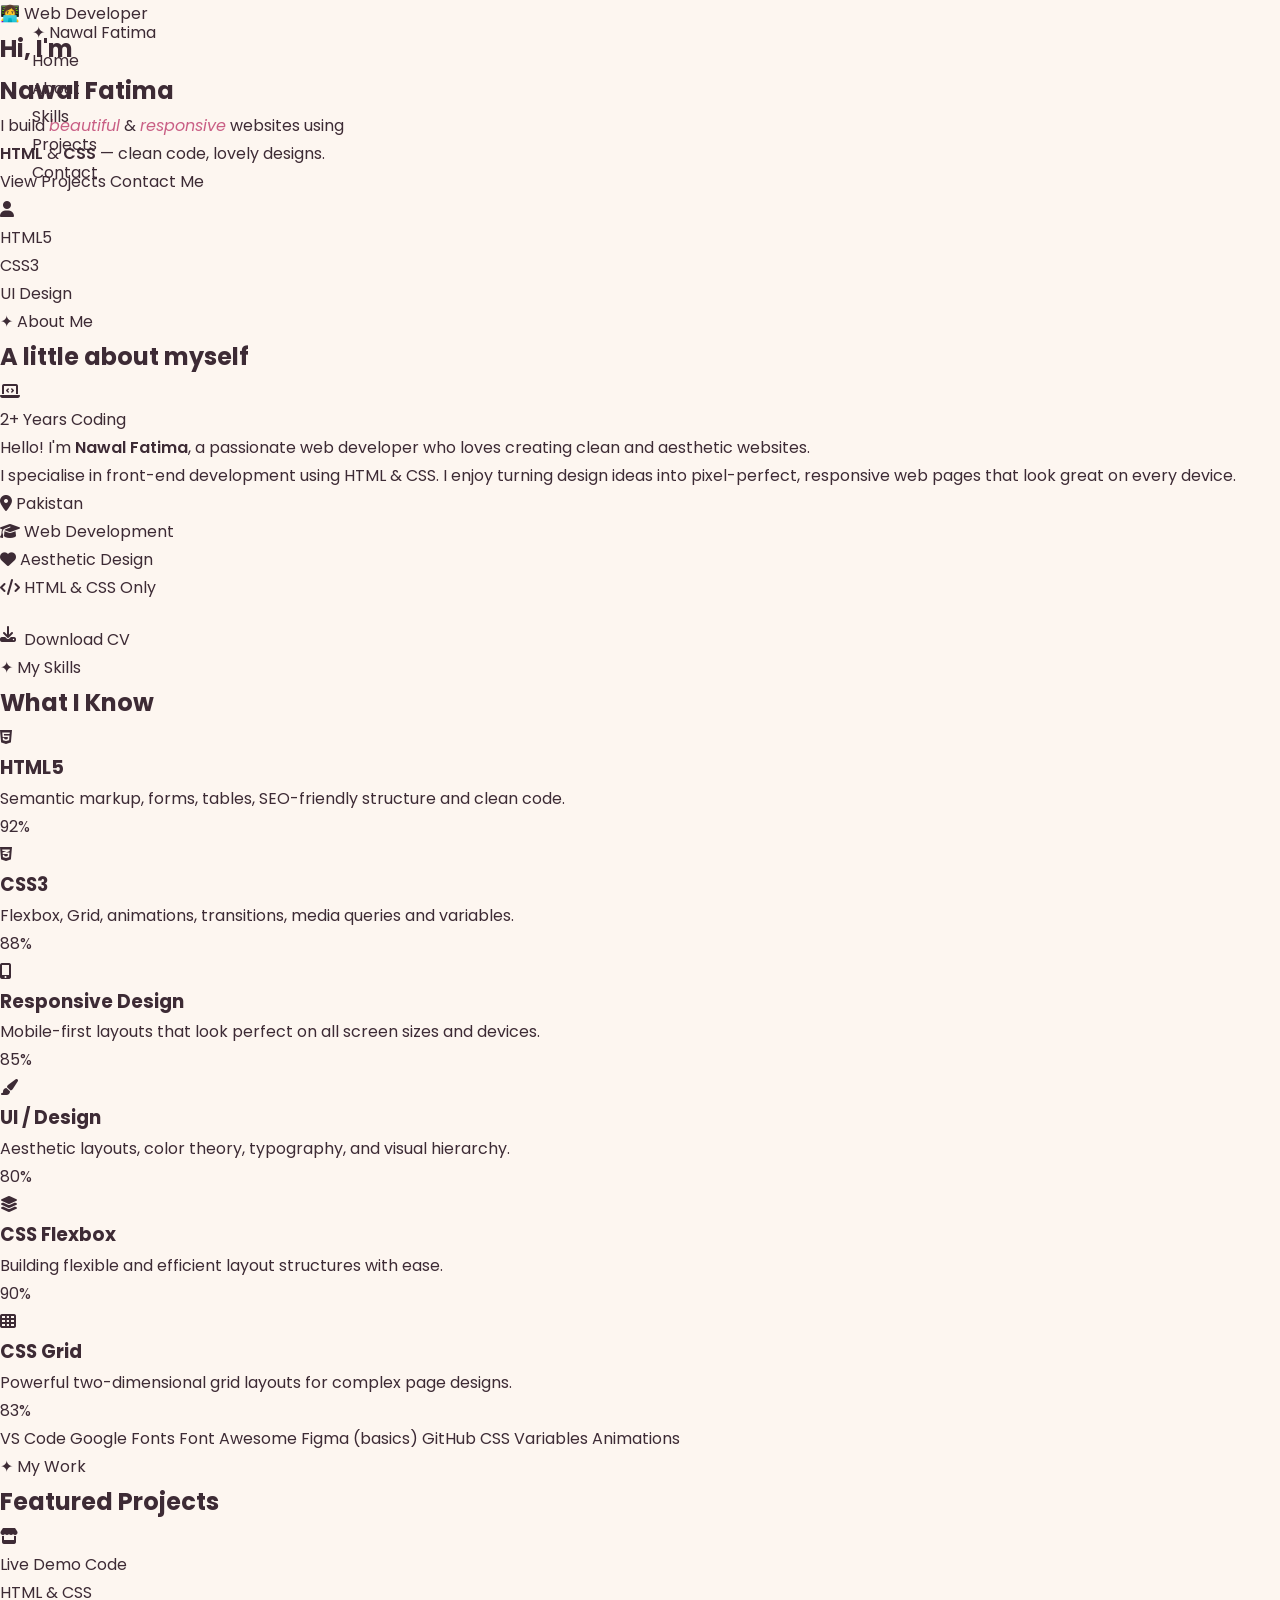
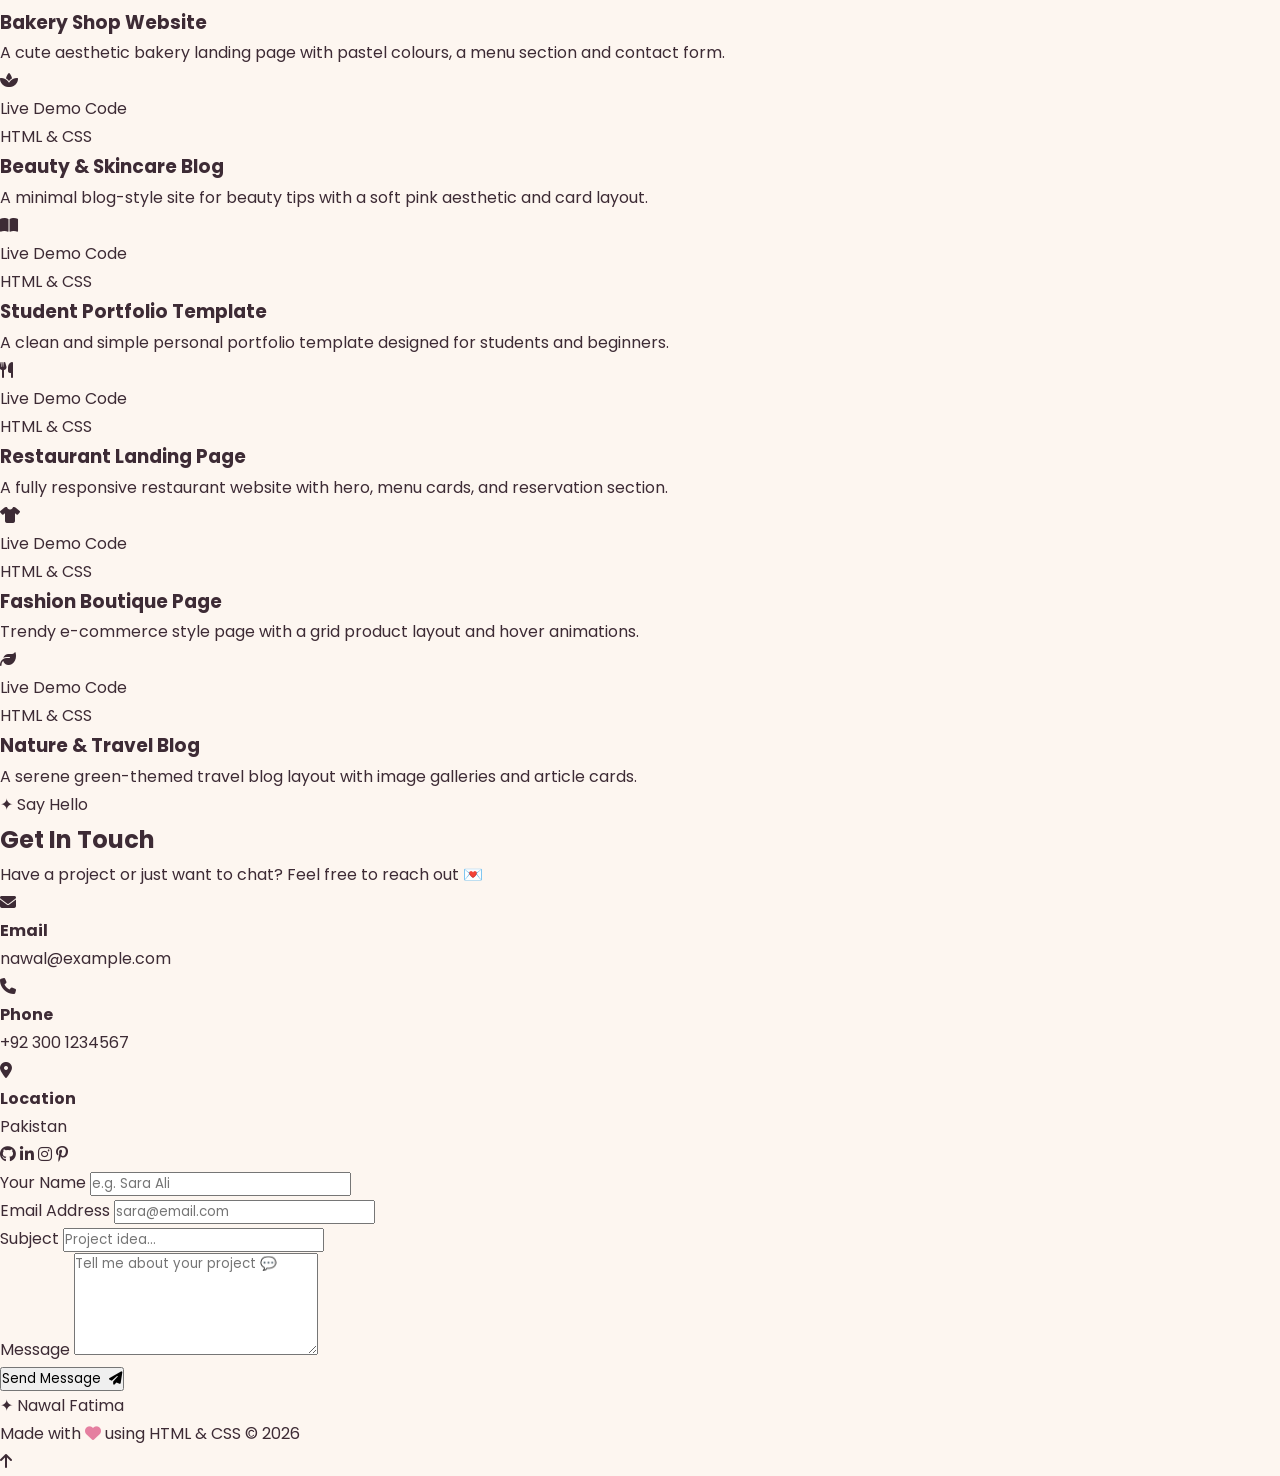
<file: index.html>
<!DOCTYPE html>
<html lang="en">

<head>
  <meta charset="UTF-8" />
  <meta name="viewport" content="width=device-width, initial-scale=1.0" />
  <title>Nawal Fatima | Web Developer</title>
  <link rel="stylesheet" href="style.css" />
  <link
    href="https://fonts.googleapis.com/css2?family=Playfair+Display:wght@400;600;700&family=Poppins:wght@300;400;500;600&display=swap"
    rel="stylesheet" />
  <link rel="stylesheet" href="https://cdnjs.cloudflare.com/ajax/libs/font-awesome/6.5.0/css/all.min.css" />
</head>

<body>

  <!-- ===== NAVBAR ===== -->
  <nav class="navbar">
    <div class="nav-inner">
      <div class="nav-logo">✦ Nawal Fatima</div>
      <ul class="nav-links">
        <li><a href="#home">Home</a></li>
        <li><a href="#about">About</a></li>
        <li><a href="#skills">Skills</a></li>
        <li><a href="#projects">Projects</a></li>
        <li><a href="#contact">Contact</a></li>
      </ul>
    </div>
  </nav>

  <!-- ===== HERO ===== -->
  <section class="hero" id="home">
    <div class="hero-deco deco-1"></div>
    <div class="hero-deco deco-2"></div>
    <div class="hero-deco deco-3"></div>

    <div class="hero-left">
      <span class="hero-tag">👩‍💻 Web Developer</span>
      <h1>Hi, I'm<br /><span class="name-highlight">Nawal Fatima</span></h1>
      <p class="hero-sub">I build <em>beautiful</em> & <em>responsive</em> websites using<br />
        <strong>HTML</strong> & <strong>CSS</strong> — clean code, lovely designs.
      </p>
      <div class="hero-btns">
        <a href="#projects" class="btn btn-pink">View Projects</a>
        <a href="#contact" class="btn btn-outline-pink">Contact Me</a>
      </div>
    </div>

    <div class="hero-right">
      <div class="avatar-wrap">
        <div class="avatar-circle">
          <i class="fas fa-user"></i>
        </div>
        <div class="orbit orbit-1"><span class="dot"></span></div>
        <div class="orbit orbit-2"><span class="dot"></span></div>
        <div class="tag-float tf1">HTML5</div>
        <div class="tag-float tf2">CSS3</div>
        <div class="tag-float tf3">UI Design</div>
      </div>
    </div>
  </section>

  <!-- ===== ABOUT ===== -->
  <section class="about section" id="about">
    <div class="container">
      <div class="section-label">✦ About Me</div>
      <h2 class="section-title">A little about <span class="pink">myself</span></h2>
      <div class="about-grid">
        <div class="about-img-box">
          <div class="about-img">
            <i class="fas fa-laptop-code"></i>
          </div>
          <div class="about-badge">
            <span class="badge-num">2+</span>
            <span class="badge-txt">Years Coding</span>
          </div>
        </div>
        <div class="about-content">
          <p class="about-lead">Hello! I'm <strong>Nawal Fatima</strong>, a passionate web developer who loves creating
            clean and aesthetic websites.</p>
          <p>I specialise in front-end development using HTML & CSS. I enjoy turning design ideas into pixel-perfect,
            responsive web pages that look great on every device.</p>
          <div class="about-cards">
            <div class="acard">
              <i class="fas fa-map-marker-alt"></i>
              <span>Pakistan</span>
            </div>
            <div class="acard">
              <i class="fas fa-graduation-cap"></i>
              <span>Web Development</span>
            </div>
            <div class="acard">
              <i class="fas fa-heart"></i>
              <span>Aesthetic Design</span>
            </div>
            <div class="acard">
              <i class="fas fa-code"></i>
              <span>HTML & CSS Only</span>
            </div>
          </div>
          <a href="#" class="btn btn-pink" style="display:inline-flex;margin-top:1.5rem;">
            <i class="fas fa-download"></i>&nbsp; Download CV
          </a>
        </div>
      </div>
    </div>
  </section>

  <!-- ===== SKILLS ===== -->
  <section class="skills section" id="skills">
    <div class="container">
      <div class="section-label">✦ My Skills</div>
      <h2 class="section-title">What I <span class="pink">Know</span></h2>
      <div class="skills-grid">

        <div class="skill-card">
          <div class="skill-icon"><i class="fab fa-html5"></i></div>
          <h3>HTML5</h3>
          <p>Semantic markup, forms, tables, SEO-friendly structure and clean code.</p>
          <div class="progress-bar">
            <div class="progress-fill" style="width:92%">92%</div>
          </div>
        </div>

        <div class="skill-card">
          <div class="skill-icon"><i class="fab fa-css3-alt"></i></div>
          <h3>CSS3</h3>
          <p>Flexbox, Grid, animations, transitions, media queries and variables.</p>
          <div class="progress-bar">
            <div class="progress-fill" style="width:88%">88%</div>
          </div>
        </div>

        <div class="skill-card">
          <div class="skill-icon"><i class="fas fa-mobile-alt"></i></div>
          <h3>Responsive Design</h3>
          <p>Mobile-first layouts that look perfect on all screen sizes and devices.</p>
          <div class="progress-bar">
            <div class="progress-fill" style="width:85%">85%</div>
          </div>
        </div>

        <div class="skill-card">
          <div class="skill-icon"><i class="fas fa-paint-brush"></i></div>
          <h3>UI / Design</h3>
          <p>Aesthetic layouts, color theory, typography, and visual hierarchy.</p>
          <div class="progress-bar">
            <div class="progress-fill" style="width:80%">80%</div>
          </div>
        </div>

        <div class="skill-card">
          <div class="skill-icon"><i class="fas fa-layer-group"></i></div>
          <h3>CSS Flexbox</h3>
          <p>Building flexible and efficient layout structures with ease.</p>
          <div class="progress-bar">
            <div class="progress-fill" style="width:90%">90%</div>
          </div>
        </div>

        <div class="skill-card">
          <div class="skill-icon"><i class="fas fa-th"></i></div>
          <h3>CSS Grid</h3>
          <p>Powerful two-dimensional grid layouts for complex page designs.</p>
          <div class="progress-bar">
            <div class="progress-fill" style="width:83%">83%</div>
          </div>
        </div>

      </div>

      <!-- Tools tags -->
      <div class="tools-row">
        <span class="tool-tag">VS Code</span>
        <span class="tool-tag">Google Fonts</span>
        <span class="tool-tag">Font Awesome</span>
        <span class="tool-tag">Figma (basics)</span>
        <span class="tool-tag">GitHub</span>
        <span class="tool-tag">CSS Variables</span>
        <span class="tool-tag">Animations</span>
      </div>
    </div>
  </section>

  <!-- ===== PROJECTS ===== -->
  <section class="projects section" id="projects">
    <div class="container">
      <div class="section-label">✦ My Work</div>
      <h2 class="section-title">Featured <span class="pink">Projects</span></h2>
      <div class="projects-grid">

        <div class="project-card">
          <div class="proj-img pimg1">
            <i class="fas fa-store"></i>
            <div class="proj-hover">
              <a href="#" class="btn btn-sm-pink">Live Demo</a>
              <a href="#" class="btn btn-sm-ghost">Code</a>
            </div>
          </div>
          <div class="proj-body">
            <span class="proj-badge">HTML & CSS</span>
            <h3>Bakery Shop Website</h3>
            <p>A cute aesthetic bakery landing page with pastel colours, a menu section and contact form.</p>
          </div>
        </div>

        <div class="project-card">
          <div class="proj-img pimg2">
            <i class="fas fa-spa"></i>
            <div class="proj-hover">
              <a href="#" class="btn btn-sm-pink">Live Demo</a>
              <a href="#" class="btn btn-sm-ghost">Code</a>
            </div>
          </div>
          <div class="proj-body">
            <span class="proj-badge">HTML & CSS</span>
            <h3>Beauty & Skincare Blog</h3>
            <p>A minimal blog-style site for beauty tips with a soft pink aesthetic and card layout.</p>
          </div>
        </div>

        <div class="project-card">
          <div class="proj-img pimg3">
            <i class="fas fa-book-open"></i>
            <div class="proj-hover">
              <a href="#" class="btn btn-sm-pink">Live Demo</a>
              <a href="#" class="btn btn-sm-ghost">Code</a>
            </div>
          </div>
          <div class="proj-body">
            <span class="proj-badge">HTML & CSS</span>
            <h3>Student Portfolio Template</h3>
            <p>A clean and simple personal portfolio template designed for students and beginners.</p>
          </div>
        </div>

        <div class="project-card">
          <div class="proj-img pimg4">
            <i class="fas fa-utensils"></i>
            <div class="proj-hover">
              <a href="#" class="btn btn-sm-pink">Live Demo</a>
              <a href="#" class="btn btn-sm-ghost">Code</a>
            </div>
          </div>
          <div class="proj-body">
            <span class="proj-badge">HTML & CSS</span>
            <h3>Restaurant Landing Page</h3>
            <p>A fully responsive restaurant website with hero, menu cards, and reservation section.</p>
          </div>
        </div>

        <div class="project-card">
          <div class="proj-img pimg5">
            <i class="fas fa-tshirt"></i>
            <div class="proj-hover">
              <a href="#" class="btn btn-sm-pink">Live Demo</a>
              <a href="#" class="btn btn-sm-ghost">Code</a>
            </div>
          </div>
          <div class="proj-body">
            <span class="proj-badge">HTML & CSS</span>
            <h3>Fashion Boutique Page</h3>
            <p>Trendy e-commerce style page with a grid product layout and hover animations.</p>
          </div>
        </div>

        <div class="project-card">
          <div class="proj-img pimg6">
            <i class="fas fa-leaf"></i>
            <div class="proj-hover">
              <a href="#" class="btn btn-sm-pink">Live Demo</a>
              <a href="#" class="btn btn-sm-ghost">Code</a>
            </div>
          </div>
          <div class="proj-body">
            <span class="proj-badge">HTML & CSS</span>
            <h3>Nature & Travel Blog</h3>
            <p>A serene green-themed travel blog layout with image galleries and article cards.</p>
          </div>
        </div>

      </div>
    </div>
  </section>

  <!-- ===== CONTACT ===== -->
  <section class="contact section" id="contact">
    <div class="container">
      <div class="section-label">✦ Say Hello</div>
      <h2 class="section-title">Get In <span class="pink">Touch</span></h2>
      <p class="contact-sub">Have a project or just want to chat? Feel free to reach out 💌</p>

      <div class="contact-wrap">
        <div class="contact-left">
          <div class="cinfo-card">
            <div class="cinfo-icon"><i class="fas fa-envelope"></i></div>
            <div>
              <h4>Email</h4>
              <a href="mailto:nawal@example.com">nawal@example.com</a>
            </div>
          </div>
          <div class="cinfo-card">
            <div class="cinfo-icon"><i class="fas fa-phone"></i></div>
            <div>
              <h4>Phone</h4>
              <a href="tel:+923001234567">+92 300 1234567</a>
            </div>
          </div>
          <div class="cinfo-card">
            <div class="cinfo-icon"><i class="fas fa-map-marker-alt"></i></div>
            <div>
              <h4>Location</h4>
              <span>Pakistan</span>
            </div>
          </div>
          <div class="social-row">
            <a href="#" class="soc-btn" title="GitHub"><i class="fab fa-github"></i></a>
            <a href="#" class="soc-btn" title="LinkedIn"><i class="fab fa-linkedin-in"></i></a>
            <a href="#" class="soc-btn" title="Instagram"><i class="fab fa-instagram"></i></a>
            <a href="#" class="soc-btn" title="Pinterest"><i class="fab fa-pinterest-p"></i></a>
          </div>
        </div>

        <form class="contact-form">
          <div class="form-row">
            <div class="form-group">
              <label>Your Name</label>
              <input type="text" placeholder="e.g. Sara Ali" />
            </div>
            <div class="form-group">
              <label>Email Address</label>
              <input type="email" placeholder="sara@email.com" />
            </div>
          </div>
          <div class="form-group">
            <label>Subject</label>
            <input type="text" placeholder="Project idea..." />
          </div>
          <div class="form-group">
            <label>Message</label>
            <textarea rows="5" placeholder="Tell me about your project 💬"></textarea>
          </div>
          <button type="submit" class="btn btn-pink btn-full">
            Send Message &nbsp;<i class="fas fa-paper-plane"></i>
          </button>
        </form>
      </div>
    </div>
  </section>

  <!-- ===== FOOTER ===== -->
  <footer class="footer">
    <div class="container footer-inner">
      <span class="footer-logo">✦ Nawal Fatima</span>
      <p>Made with <i class="fas fa-heart" style="color:#e57fa0"></i> using HTML &amp; CSS &copy; 2026</p>
      <a href="#home" class="top-btn" title="Back to top"><i class="fas fa-arrow-up"></i></a>
    </div>
  </footer>

</body>

</html>
</file>
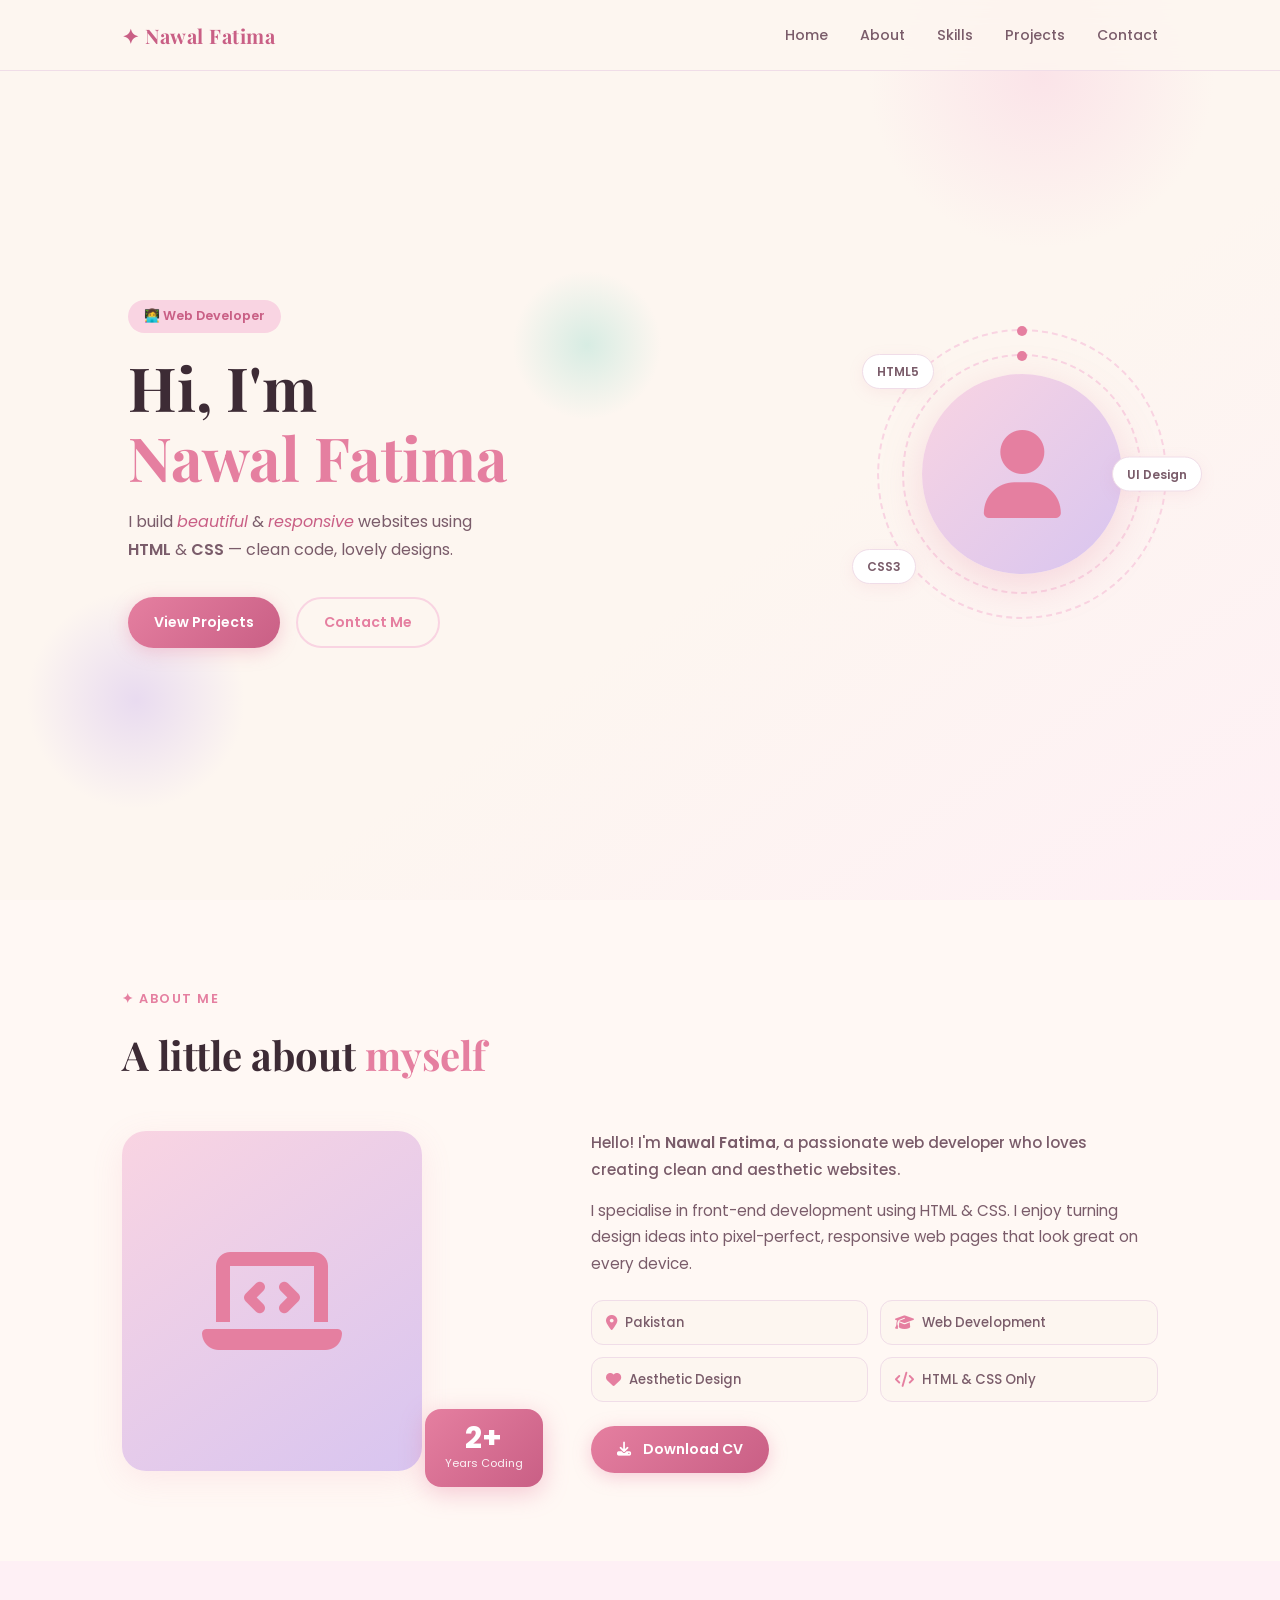
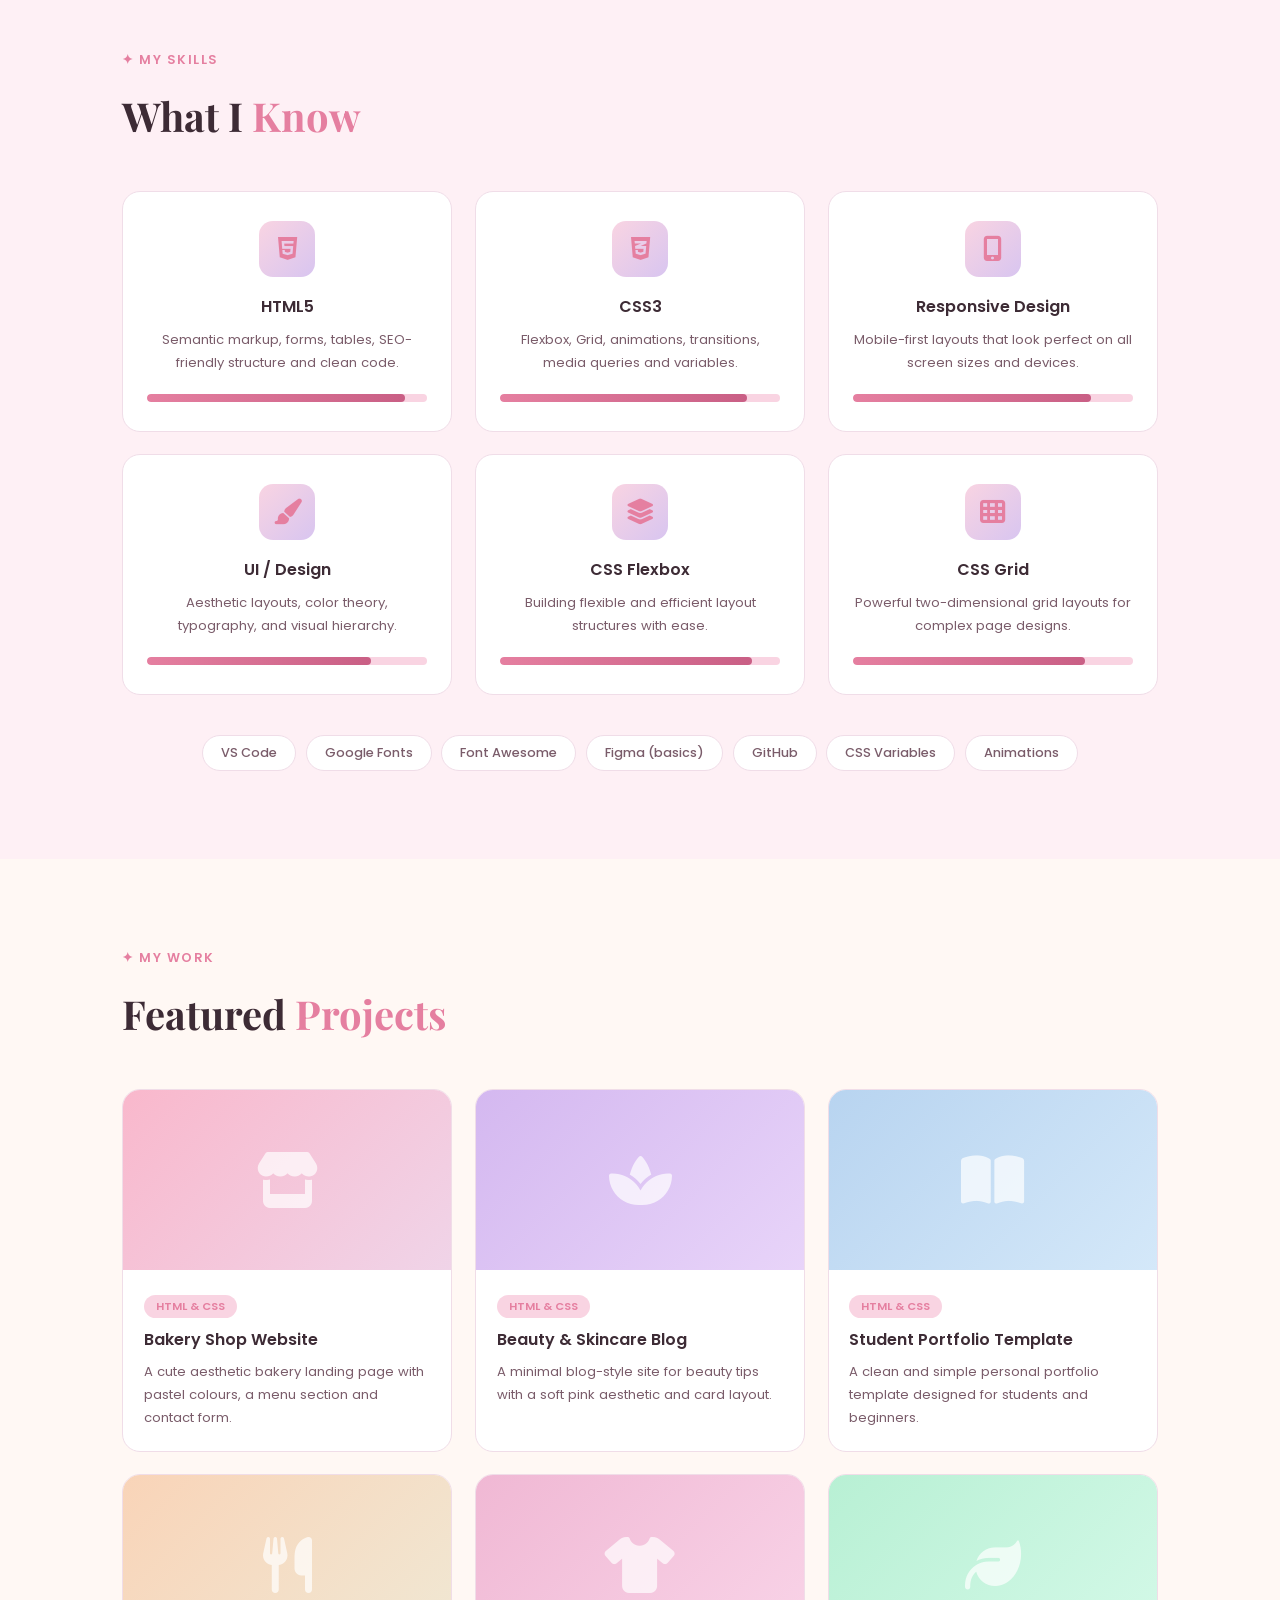
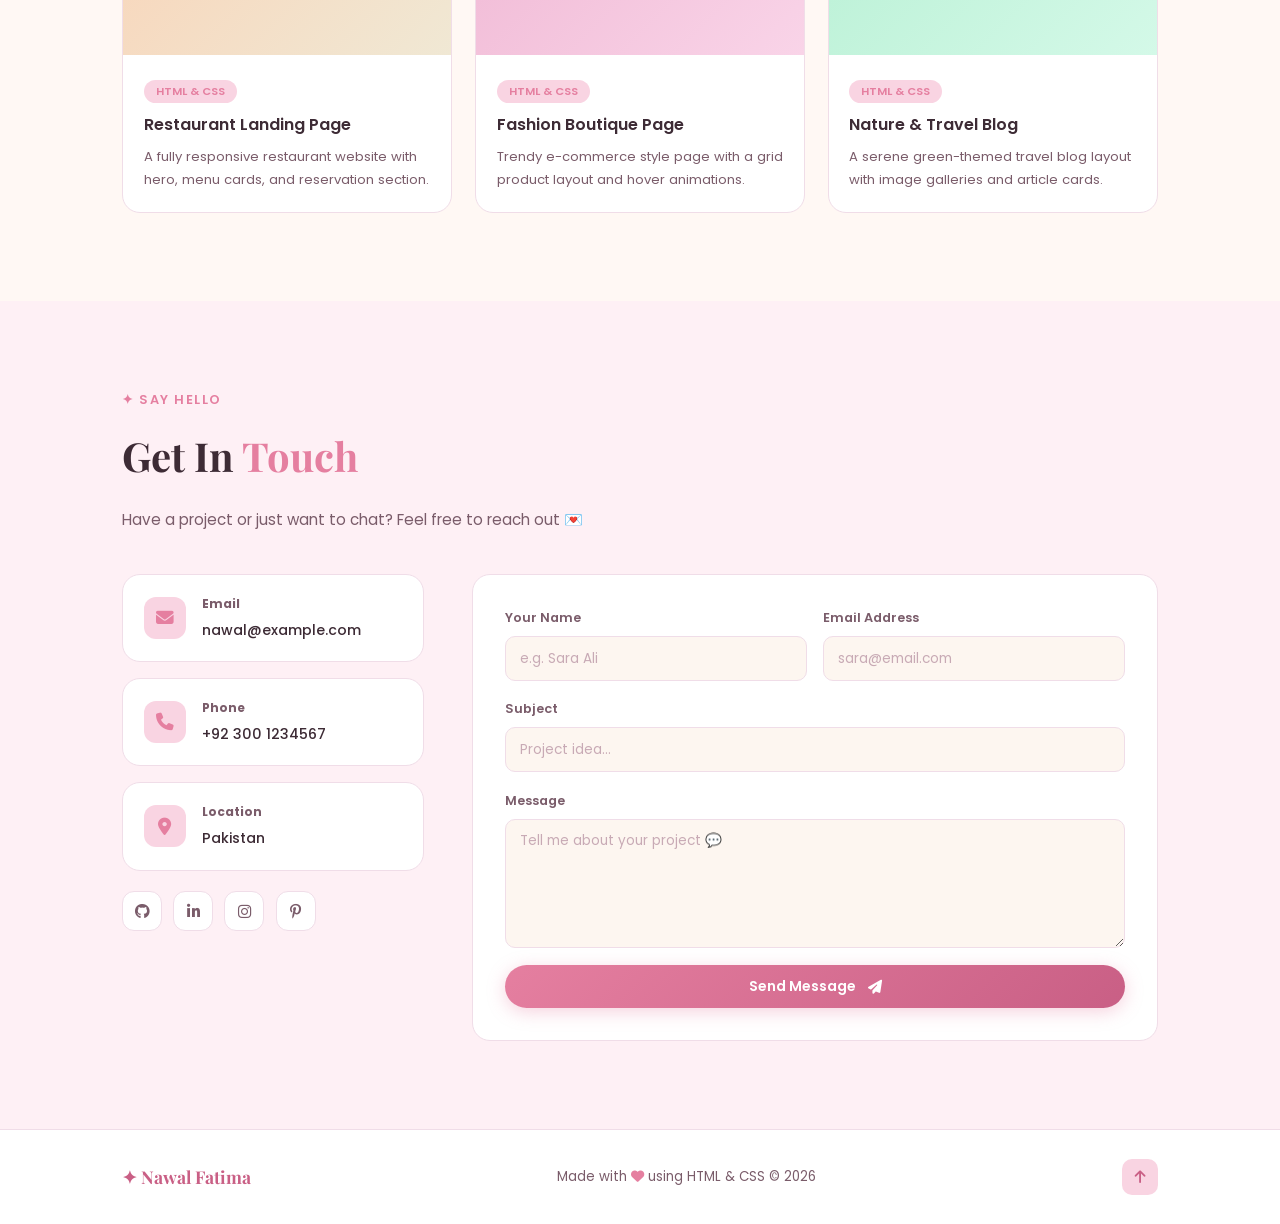
<file: public/index.html>
<!DOCTYPE html>
<html lang="en">
<head>
  <meta charset="UTF-8" />
  <meta name="viewport" content="width=device-width, initial-scale=1.0"/>
  <title>Nawal Fatima | Web Developer</title>
  <link rel="stylesheet" href="style.css" />
  <link href="https://fonts.googleapis.com/css2?family=Playfair+Display:wght@400;600;700&family=Poppins:wght@300;400;500;600&display=swap" rel="stylesheet"/>
  <link rel="stylesheet" href="https://cdnjs.cloudflare.com/ajax/libs/font-awesome/6.5.0/css/all.min.css"/>
</head>
<body>

  <!-- ===== NAVBAR ===== -->
  <nav class="navbar">
    <div class="nav-inner">
      <div class="nav-logo">✦ Nawal Fatima</div>
      <ul class="nav-links">
        <li><a href="#home">Home</a></li>
        <li><a href="#about">About</a></li>
        <li><a href="#skills">Skills</a></li>
        <li><a href="#projects">Projects</a></li>
        <li><a href="#contact">Contact</a></li>
      </ul>
    </div>
  </nav>

  <!-- ===== HERO ===== -->
  <section class="hero" id="home">
    <div class="hero-deco deco-1"></div>
    <div class="hero-deco deco-2"></div>
    <div class="hero-deco deco-3"></div>

    <div class="hero-left">
      <span class="hero-tag">👩‍💻 Web Developer</span>
      <h1>Hi, I'm<br/><span class="name-highlight">Nawal Fatima</span></h1>
      <p class="hero-sub">I build <em>beautiful</em> & <em>responsive</em> websites using<br/>
        <strong>HTML</strong> & <strong>CSS</strong> — clean code, lovely designs.</p>
      <div class="hero-btns">
        <a href="#projects" class="btn btn-pink">View Projects</a>
        <a href="#contact" class="btn btn-outline-pink">Contact Me</a>
      </div>
    </div>

    <div class="hero-right">
      <div class="avatar-wrap">
        <div class="avatar-circle">
          <i class="fas fa-user"></i>
        </div>
        <div class="orbit orbit-1"><span class="dot"></span></div>
        <div class="orbit orbit-2"><span class="dot"></span></div>
        <div class="tag-float tf1">HTML5</div>
        <div class="tag-float tf2">CSS3</div>
        <div class="tag-float tf3">UI Design</div>
      </div>
    </div>
  </section>

  <!-- ===== ABOUT ===== -->
  <section class="about section" id="about">
    <div class="container">
      <div class="section-label">✦ About Me</div>
      <h2 class="section-title">A little about <span class="pink">myself</span></h2>
      <div class="about-grid">
        <div class="about-img-box">
          <div class="about-img">
            <i class="fas fa-laptop-code"></i>
          </div>
          <div class="about-badge">
            <span class="badge-num">2+</span>
            <span class="badge-txt">Years Coding</span>
          </div>
        </div>
        <div class="about-content">
          <p class="about-lead">Hello! I'm <strong>Nawal Fatima</strong>, a passionate web developer who loves creating clean and aesthetic websites.</p>
          <p>I specialise in front-end development using HTML & CSS. I enjoy turning design ideas into pixel-perfect, responsive web pages that look great on every device.</p>
          <div class="about-cards">
            <div class="acard">
              <i class="fas fa-map-marker-alt"></i>
              <span>Pakistan</span>
            </div>
            <div class="acard">
              <i class="fas fa-graduation-cap"></i>
              <span>Web Development</span>
            </div>
            <div class="acard">
              <i class="fas fa-heart"></i>
              <span>Aesthetic Design</span>
            </div>
            <div class="acard">
              <i class="fas fa-code"></i>
              <span>HTML & CSS Only</span>
            </div>
          </div>
          <a href="#" class="btn btn-pink" style="display:inline-flex;margin-top:1.5rem;">
            <i class="fas fa-download"></i>&nbsp; Download CV
          </a>
        </div>
      </div>
    </div>
  </section>

  <!-- ===== SKILLS ===== -->
  <section class="skills section" id="skills">
    <div class="container">
      <div class="section-label">✦ My Skills</div>
      <h2 class="section-title">What I <span class="pink">Know</span></h2>
      <div class="skills-grid">

        <div class="skill-card">
          <div class="skill-icon"><i class="fab fa-html5"></i></div>
          <h3>HTML5</h3>
          <p>Semantic markup, forms, tables, SEO-friendly structure and clean code.</p>
          <div class="progress-bar"><div class="progress-fill" style="width:92%">92%</div></div>
        </div>

        <div class="skill-card">
          <div class="skill-icon"><i class="fab fa-css3-alt"></i></div>
          <h3>CSS3</h3>
          <p>Flexbox, Grid, animations, transitions, media queries and variables.</p>
          <div class="progress-bar"><div class="progress-fill" style="width:88%">88%</div></div>
        </div>

        <div class="skill-card">
          <div class="skill-icon"><i class="fas fa-mobile-alt"></i></div>
          <h3>Responsive Design</h3>
          <p>Mobile-first layouts that look perfect on all screen sizes and devices.</p>
          <div class="progress-bar"><div class="progress-fill" style="width:85%">85%</div></div>
        </div>

        <div class="skill-card">
          <div class="skill-icon"><i class="fas fa-paint-brush"></i></div>
          <h3>UI / Design</h3>
          <p>Aesthetic layouts, color theory, typography, and visual hierarchy.</p>
          <div class="progress-bar"><div class="progress-fill" style="width:80%">80%</div></div>
        </div>

        <div class="skill-card">
          <div class="skill-icon"><i class="fas fa-layer-group"></i></div>
          <h3>CSS Flexbox</h3>
          <p>Building flexible and efficient layout structures with ease.</p>
          <div class="progress-bar"><div class="progress-fill" style="width:90%">90%</div></div>
        </div>

        <div class="skill-card">
          <div class="skill-icon"><i class="fas fa-th"></i></div>
          <h3>CSS Grid</h3>
          <p>Powerful two-dimensional grid layouts for complex page designs.</p>
          <div class="progress-bar"><div class="progress-fill" style="width:83%">83%</div></div>
        </div>

      </div>

      <!-- Tools tags -->
      <div class="tools-row">
        <span class="tool-tag">VS Code</span>
        <span class="tool-tag">Google Fonts</span>
        <span class="tool-tag">Font Awesome</span>
        <span class="tool-tag">Figma (basics)</span>
        <span class="tool-tag">GitHub</span>
        <span class="tool-tag">CSS Variables</span>
        <span class="tool-tag">Animations</span>
      </div>
    </div>
  </section>

  <!-- ===== PROJECTS ===== -->
  <section class="projects section" id="projects">
    <div class="container">
      <div class="section-label">✦ My Work</div>
      <h2 class="section-title">Featured <span class="pink">Projects</span></h2>
      <div class="projects-grid">

        <div class="project-card">
          <div class="proj-img pimg1">
            <i class="fas fa-store"></i>
            <div class="proj-hover">
              <a href="#" class="btn btn-sm-pink">Live Demo</a>
              <a href="#" class="btn btn-sm-ghost">Code</a>
            </div>
          </div>
          <div class="proj-body">
            <span class="proj-badge">HTML & CSS</span>
            <h3>Bakery Shop Website</h3>
            <p>A cute aesthetic bakery landing page with pastel colours, a menu section and contact form.</p>
          </div>
        </div>

        <div class="project-card">
          <div class="proj-img pimg2">
            <i class="fas fa-spa"></i>
            <div class="proj-hover">
              <a href="#" class="btn btn-sm-pink">Live Demo</a>
              <a href="#" class="btn btn-sm-ghost">Code</a>
            </div>
          </div>
          <div class="proj-body">
            <span class="proj-badge">HTML & CSS</span>
            <h3>Beauty & Skincare Blog</h3>
            <p>A minimal blog-style site for beauty tips with a soft pink aesthetic and card layout.</p>
          </div>
        </div>

        <div class="project-card">
          <div class="proj-img pimg3">
            <i class="fas fa-book-open"></i>
            <div class="proj-hover">
              <a href="#" class="btn btn-sm-pink">Live Demo</a>
              <a href="#" class="btn btn-sm-ghost">Code</a>
            </div>
          </div>
          <div class="proj-body">
            <span class="proj-badge">HTML & CSS</span>
            <h3>Student Portfolio Template</h3>
            <p>A clean and simple personal portfolio template designed for students and beginners.</p>
          </div>
        </div>

        <div class="project-card">
          <div class="proj-img pimg4">
            <i class="fas fa-utensils"></i>
            <div class="proj-hover">
              <a href="#" class="btn btn-sm-pink">Live Demo</a>
              <a href="#" class="btn btn-sm-ghost">Code</a>
            </div>
          </div>
          <div class="proj-body">
            <span class="proj-badge">HTML & CSS</span>
            <h3>Restaurant Landing Page</h3>
            <p>A fully responsive restaurant website with hero, menu cards, and reservation section.</p>
          </div>
        </div>

        <div class="project-card">
          <div class="proj-img pimg5">
            <i class="fas fa-tshirt"></i>
            <div class="proj-hover">
              <a href="#" class="btn btn-sm-pink">Live Demo</a>
              <a href="#" class="btn btn-sm-ghost">Code</a>
            </div>
          </div>
          <div class="proj-body">
            <span class="proj-badge">HTML & CSS</span>
            <h3>Fashion Boutique Page</h3>
            <p>Trendy e-commerce style page with a grid product layout and hover animations.</p>
          </div>
        </div>

        <div class="project-card">
          <div class="proj-img pimg6">
            <i class="fas fa-leaf"></i>
            <div class="proj-hover">
              <a href="#" class="btn btn-sm-pink">Live Demo</a>
              <a href="#" class="btn btn-sm-ghost">Code</a>
            </div>
          </div>
          <div class="proj-body">
            <span class="proj-badge">HTML & CSS</span>
            <h3>Nature & Travel Blog</h3>
            <p>A serene green-themed travel blog layout with image galleries and article cards.</p>
          </div>
        </div>

      </div>
    </div>
  </section>

  <!-- ===== CONTACT ===== -->
  <section class="contact section" id="contact">
    <div class="container">
      <div class="section-label">✦ Say Hello</div>
      <h2 class="section-title">Get In <span class="pink">Touch</span></h2>
      <p class="contact-sub">Have a project or just want to chat? Feel free to reach out 💌</p>

      <div class="contact-wrap">
        <div class="contact-left">
          <div class="cinfo-card">
            <div class="cinfo-icon"><i class="fas fa-envelope"></i></div>
            <div>
              <h4>Email</h4>
              <a href="mailto:nawal@example.com">nawal@example.com</a>
            </div>
          </div>
          <div class="cinfo-card">
            <div class="cinfo-icon"><i class="fas fa-phone"></i></div>
            <div>
              <h4>Phone</h4>
              <a href="tel:+923001234567">+92 300 1234567</a>
            </div>
          </div>
          <div class="cinfo-card">
            <div class="cinfo-icon"><i class="fas fa-map-marker-alt"></i></div>
            <div>
              <h4>Location</h4>
              <span>Pakistan</span>
            </div>
          </div>
          <div class="social-row">
            <a href="#" class="soc-btn" title="GitHub"><i class="fab fa-github"></i></a>
            <a href="#" class="soc-btn" title="LinkedIn"><i class="fab fa-linkedin-in"></i></a>
            <a href="#" class="soc-btn" title="Instagram"><i class="fab fa-instagram"></i></a>
            <a href="#" class="soc-btn" title="Pinterest"><i class="fab fa-pinterest-p"></i></a>
          </div>
        </div>

        <form class="contact-form">
          <div class="form-row">
            <div class="form-group">
              <label>Your Name</label>
              <input type="text" placeholder="e.g. Sara Ali" />
            </div>
            <div class="form-group">
              <label>Email Address</label>
              <input type="email" placeholder="sara@email.com" />
            </div>
          </div>
          <div class="form-group">
            <label>Subject</label>
            <input type="text" placeholder="Project idea..." />
          </div>
          <div class="form-group">
            <label>Message</label>
            <textarea rows="5" placeholder="Tell me about your project 💬"></textarea>
          </div>
          <button type="submit" class="btn btn-pink btn-full">
            Send Message &nbsp;<i class="fas fa-paper-plane"></i>
          </button>
        </form>
      </div>
    </div>
  </section>

  <!-- ===== FOOTER ===== -->
  <footer class="footer">
    <div class="container footer-inner">
      <span class="footer-logo">✦ Nawal Fatima</span>
      <p>Made with <i class="fas fa-heart" style="color:#e57fa0"></i> using HTML &amp; CSS &copy; 2026</p>
      <a href="#home" class="top-btn" title="Back to top"><i class="fas fa-arrow-up"></i></a>
    </div>
  </footer>

</body>
</html>
</file>
<file: style.css>
/* =====================================================
   ALEX MORGAN — PORTFOLIO STYLESHEET
   NAWAL FATIMA — AESTHETIC LIGHT PORTFOLIO
   Only HTML & CSS | Soft Pastel Theme
   ===================================================== */

/* ---------- CSS Variables ---------- */
/* ---------- Fonts & Variables ---------- */
@import url('https://fonts.googleapis.com/css2?family=Playfair+Display:wght@400;600;700&family=Poppins:wght@300;400;500;600&display=swap');

:root {
  --bg: #0a0a0f;
  --bg-2: #111118;
  --bg-card: #16161f;
  --border: rgba(255, 255, 255, 0.07);
  --text: #e2e8f0;
  --text-muted: #8892a4;
  --accent: #6c63ff;
  --accent-2: #a855f7;
  --accent-3: #06b6d4;
  --gradient: linear-gradient(135deg, #6c63ff, #a855f7);
  --radius: 14px;
  --shadow: 0 4px 24px rgba(108, 99, 255, 0.12);
  --transition: 0.3s cubic-bezier(0.4, 0, 0.2, 1);
  --bg: #fdf6f0;
  --bg2: #fff8f4;
  --bg3: #fef0f5;
  --pink: #e57fa0;
  --pink-light: #f9d4e2;
  --pink-dark: #c95f85;
  --peach: #f8c8a8;
  --lavender: #d8c5f0;
  --mint: #b8e4d8;
  --text: #3d2b35;
  --text-soft: #7a5c6a;
  --border: #f0dde8;
  --white: #ffffff;
  --shadow: 0 8px 32px rgba(229, 127, 160, 0.12);
  --radius: 18px;
  --transition: 0.3s ease;
  font-size: 16px;
}

/* ---------- Reset ---------- */
*,
*::before,
*::after {
  box-sizing: border-box;
  margin: 0;
  padding: 0;
}

html {
  scroll-behavior: smooth;
  font-size: 16px;
}

html {
  scroll-behavior: smooth;
}

body {
  font-family: 'Inter', sans-serif;
  font-family: 'Poppins', sans-serif;
  background: var(--bg);
  color: var(--text);
  line-height: 1.7;
  line-height: 1.75;
  overflow-x: hidden;
}

a {
  text-decoration: none;
  color: inherit;
}

ul {
  list-style: none;
}

img {
  max-width: 100%;
  display: block;
}

input,
textarea,
button {
  font-family: inherit;
}

em {
  font-style: italic;
  color: var(--pink-dark);
}

strong {
  font-weight: 600;
}

/* ---------- Scrollbar ---------- */
/* Scrollbar */
::-webkit-scrollbar {
  width: 6px;
}

::-webkit-scrollbar-track {
  background: var(--bg);
}

::-webkit-scrollbar-thumb {
  background: var(--accent);
  border-radius: 10px;
}

::-webkit-scrollbar-thumb {
  background: var(--pink-light);
  border-radius: 10px;
}

/* =====================================================
   NAVBAR
   ===================================================== */
.navbar {
  position: fixed;
  top: 0;
  left: 0;
  right: 0;
  z-index: 1000;
  padding: 1.2rem 2rem;
  transition: var(--transition);
}

.navbar.scrolled {
  background: rgba(10, 10, 15, 0.85);
  backdrop-filter: blur(16px);
  -webkit-backdrop-filter: blur(16px);
  z-index: 999;
  background: rgba(253, 246, 240, 0.85);
  backdrop-filter: blur(14px);
  -webkit-backdrop-filter: blur(14px);
  border-bottom: 1px solid var(--border);
  padding: 0.9rem 2rem;
  box-shadow: 0 4px 30px rgba(0, 0, 0, 0.3);
}

.nav-container {
  max-width: 1200px;

  .nav-inner {
    max-width: 1100px;
    margin: 0 auto;
    padding: 1.1rem 2rem;
    display: flex;
    align-items: center;
    justify-content: space-between;
  }

  .logo {
    font-family: 'Fira Code', monospace;
    font-size: 1.3rem;
    font-weight: 500;
    background: var(--gradient);
    -webkit-background-clip: text;
    -webkit-text-fill-color: transparent;
    background-clip: text;

    .nav-logo {
      font-family: 'Playfair Display', serif;
      font-size: 1.25rem;
      font-weight: 700;
      color: var(--pink-dark);
      letter-spacing: 0.5px;
    }

    .nav-links {
      display: flex;
      gap: 2.2rem;
      align-items: center;
      gap: 2rem;
    }

    .nav-links a {
      font-size: 0.9rem;
      font-size: 0.88rem;
      font-weight: 500;
      color: var(--text-muted);
      color: var(--text-soft);
      transition: var(--transition);
      position: relative;
      padding-bottom: 2px;
      padding-bottom: 3px;
    }

    .nav-links a::after {
      content: '';
      position: absolute;
      bottom: -4px;
      left: 0;
      bottom: 0;
      left: 0;
      width: 0;
      height: 2px;
      background: var(--gradient);
      background: var(--pink);
      border-radius: 2px;
      transition: var(--transition);
    }

    .nav-links a:hover,
    .nav-links a.active {
      color: var(--text);
    }

    .nav-links a:hover::after,
    .nav-links a.active::after {
      width: 100%;
    }

    .nav-links a:hover {
      color: var(--pink);
    }

    .nav-links a:hover::after {
      width: 100%;
    }

    /* Hamburger */
    .hamburger {
      display: none;
      flex-direction: column;
      gap: 5px;
      background: none;

      /* =====================================================
   BUTTONS
   ===================================================== */
      .btn {
        display: inline-flex;
        align-items: center;
        gap: 6px;
        padding: 11px 26px;
        border-radius: 50px;
        font-weight: 600;
        font-size: 0.88rem;
        cursor: pointer;
        border: none;
        transition: var(--transition);
        font-family: 'Poppins', sans-serif;
      }

      .btn-pink {
        background: linear-gradient(135deg, var(--pink), var(--pink-dark));
        color: #fff;
        box-shadow: 0 4px 18px rgba(229, 127, 160, 0.35);
      }

      .btn-pink:hover {
        transform: translateY(-3px);
        box-shadow: 0 8px 28px rgba(229, 127, 160, 0.5);
      }

      .btn-outline-pink {
        background: transparent;
        color: var(--pink);
        border: 2px solid var(--pink-light);
      }

      .btn-outline-pink:hover {
        background: var(--pink-light);
        transform: translateY(-3px);
      }

      .btn-sm-pink {
        padding: 7px 16px;
        font-size: 0.78rem;
        border-radius: 50px;
        background: linear-gradient(135deg, var(--pink), var(--pink-dark));
        color: #fff;
        font-family: 'Poppins', sans-serif;
        font-weight: 600;
        border: none;
        cursor: pointer;
        padding: 4px;
        transition: var(--transition);
        display: inline-flex;
        align-items: center;
      }

      .hamburger span {
        display: block;
        width: 24px;
        height: 2px;
        background: var(--text);
        border-radius: 2px;

        .btn-sm-ghost {
          padding: 7px 16px;
          font-size: 0.78rem;
          border-radius: 50px;
          background: rgba(255, 255, 255, 0.8);
          color: var(--text);
          font-family: 'Poppins', sans-serif;
          font-weight: 600;
          border: none;
          cursor: pointer;
          transition: var(--transition);
          display: inline-flex;
          align-items: center;
        }

        .hamburger.open span:nth-child(1) {
          transform: translateY(7px) rotate(45deg);
        }

        .hamburger.open span:nth-child(2) {
          opacity: 0;
        }

        .hamburger.open span:nth-child(3) {
          transform: translateY(-7px) rotate(-45deg);
        }

        .btn-full {
          width: 100%;
          justify-content: center;
        }

        /* =====================================================
   HERO
   ===================================================== */
        .hero {
          min-height: 100vh;
          display: flex;
          align-items: center;
          justify-content: space-between;
          padding: 7rem 10% 4rem;
          gap: 3rem;
          position: relative;
          overflow: hidden;
          gap: 3rem;
          background: linear-gradient(145deg, #fdf6f0 60%, #fef0f5 100%);
        }

        .hero-bg {
          position: absolute;
          inset: 0;
          pointer-events: none;
        }

        .blob {

          /* Deco blobs */
          .hero-deco {
            position: absolute;
            border-radius: 50%;
            filter: blur(80px);
            opacity: 0.15;
            animation: blobFloat 8s ease-in-out infinite;
            pointer-events: none;
            opacity: 0.55;
          }

          .blob-1 {
            width: 500px;
            height: 500px;
            background: var(--accent);
            top: -100px;
            left: -100px;

            .deco-1 {
              width: 350px;
              height: 350px;
              background: radial-gradient(circle, #f9d4e2, transparent 70%);
              top: -100px;
              right: 5%;
              animation: floatDeco 7s ease-in-out infinite;
            }

            .blob-2 {
              width: 400px;
              height: 400px;
              background: var(--accent-2);
              bottom: -50px;
              right: -50px;
              animation-delay: -4s;

              .deco-2 {
                width: 220px;
                height: 220px;
                background: radial-gradient(circle, #d8c5f0, transparent 70%);
                bottom: 10%;
                left: 2%;
                animation: floatDeco 9s ease-in-out infinite reverse;
              }

              @keyframes blobFloat {

                0%,
                100% {
                  transform: translate(0, 0) scale(1);
                }

                33% {
                  transform: translate(30px, -20px) scale(1.05);
                }

                66% {
                  transform: translate(-20px, 20px) scale(0.95);
                }

                .deco-3 {
                  width: 150px;
                  height: 150px;
                  background: radial-gradient(circle, #b8e4d8, transparent 70%);
                  top: 30%;
                  left: 40%;
                  animation: floatDeco 6s ease-in-out infinite 2s;
                }

                .grid-overlay {
                  position: absolute;
                  inset: 0;
                  background-image:
                    linear-gradient(rgba(255, 255, 255, 0.025) 1px, transparent 1px),
                    linear-gradient(90deg, rgba(255, 255, 255, 0.025) 1px, transparent 1px);
                  background-size: 50px 50px;
                  mask-image: radial-gradient(ellipse at center, rgba(0, 0, 0, 0.6) 0%, transparent 70%);

                  @keyframes floatDeco {

                    0%,
                    100% {
                      transform: translateY(0) scale(1);
                    }

                    50% {
                      transform: translateY(-20px) scale(1.06);
                    }
                  }

                  .hero-content {

                    .hero-left {
                      position: relative;
                      z-index: 2;
                      max-width: 600px;
                      max-width: 540px;
                    }

                    .badge {
                      display: inline-flex;
                      align-items: center;
                      gap: 6px;
                      padding: 6px 16px;
                      background: rgba(108, 99, 255, 0.12);
                      border: 1px solid rgba(108, 99, 255, 0.3);

                      .hero-tag {
                        display: inline-block;
                        padding: 5px 16px;
                        background: var(--pink-light);
                        color: var(--pink-dark);
                        border-radius: 50px;
                        font-size: 0.82rem;
                        color: #a08fff;
                        margin-bottom: 1.5rem;
                        font-size: 0.8rem;
                        font-weight: 600;
                        margin-bottom: 1.2rem;
                      }

                      .hero-content h1 {
                        .hero-left h1 {
                          font-family: 'Playfair Display', serif;
                          font-size: clamp(2.2rem, 5vw, 3.8rem);
                          font-weight: 800;
                          line-height: 1.1;
                          margin-bottom: 0.5rem;
                          font-weight: 700;
                          line-height: 1.15;
                          color: var(--text);
                          margin-bottom: 1rem;
                        }

                        .gradient-text {
                          background: var(--gradient);
                          -webkit-background-clip: text;
                          -webkit-text-fill-color: transparent;
                          background-clip: text;

                          .name-highlight {
                            color: var(--pink);
                            display: block;
                          }

                          .typewriter {
                            font-size: clamp(1.1rem, 2.5vw, 1.5rem);
                            font-weight: 400;
                            color: var(--text-muted);
                            margin-bottom: 1.5rem;
                            font-family: 'Fira Code', monospace;
                          }

                          .hero-desc {
                            color: var(--text-muted);

                            .hero-sub {
                              font-size: 1rem;
                              max-width: 480px;
                              color: var(--text-soft);
                              margin-bottom: 2rem;
                              line-height: 1.8;
                            }

                            .hero-actions {
                              display: flex;
                              gap: 1rem;
                              flex-wrap: wrap;
                              margin-bottom: 2.5rem;
                            }

                            .hero-stats {
                              display: flex;
                              align-items: center;
                              gap: 1.5rem;
                            }

                            .stat {
                              display: flex;
                              flex-direction: column;
                            }

                            .stat-num {
                              font-size: 1.8rem;
                              font-weight: 800;
                              background: var(--gradient);
                              -webkit-background-clip: text;
                              -webkit-text-fill-color: transparent;
                              background-clip: text;
                              line-height: 1;
                            }

                            .stat-label {
                              font-size: 0.75rem;
                              color: var(--text-muted);
                            }

                            .stat-divider {
                              width: 1px;
                              height: 40px;
                              background: var(--border);
                            }

                            .hero-btns {
                              display: flex;
                              gap: 1rem;
                              flex-wrap: wrap;
                            }

                            /* Hero Visual */
                            .hero-visual {

                              /* Hero Avatar */
                              .hero-right {
                                position: relative;
                                z-index: 2;
                                flex-shrink: 0;
                              }

                              .avatar-ring {
                                .avatar-wrap {
                                  position: relative;
                                  width: 260px;
                                  height: 260px;
                                  border-radius: 50%;
                                  padding: 4px;
                                  background: var(--gradient);
                                  animation: rotate 10s linear infinite;
                                  display: flex;
                                  align-items: center;
                                  justify-content: center;
                                }

                                @keyframes rotate {
                                  to {
                                    transform: rotate(360deg);
                                  }
                                }

                                .avatar {
                                  width: 100%;
                                  height: 100%;

                                  .avatar-circle {
                                    width: 200px;
                                    height: 200px;
                                    border-radius: 50%;
                                    background: var(--bg-card);
                                    background: linear-gradient(135deg, var(--pink-light), var(--lavender));
                                    display: flex;
                                    align-items: center;
                                    justify-content: center;
                                    animation: rotate 10s linear infinite reverse;
                                    font-size: 5.5rem;
                                    color: var(--pink);
                                    box-shadow: 0 12px 40px rgba(229, 127, 160, 0.25);
                                    position: relative;
                                    z-index: 2;
                                  }

                                  .avatar i {
                                    font-size: 6rem;
                                    color: var(--accent);
                                  }

                                  .orbit {
                                    position: absolute;
                                    border-radius: 50%;
                                    border: 2px dashed var(--pink-light);
                                    animation: spinOrbit 10s linear infinite;
                                    display: flex;
                                    align-items: flex-start;
                                    justify-content: center;
                                  }

                                  .orbit-1 {
                                    width: 240px;
                                    height: 240px;
                                  }

                                  .orbit-2 {
                                    width: 290px;
                                    height: 290px;
                                    animation-direction: reverse;
                                    animation-duration: 15s;
                                  }

                                  .orbit .dot {
                                    width: 10px;
                                    height: 10px;
                                    border-radius: 50%;
                                    background: var(--pink);
                                    margin-top: -5px;
                                    display: block;
                                  }

                                  @keyframes spinOrbit {
                                    to {
                                      transform: rotate(360deg);
                                    }
                                  }

                                  .floating-card {
                                    .tag-float {
                                      position: absolute;
                                      display: flex;
                                      align-items: center;
                                      gap: 8px;
                                      padding: 10px 18px;
                                      background: var(--bg-card);
                                      padding: 6px 14px;
                                      background: var(--white);
                                      border: 1px solid var(--border);
                                      border-radius: 50px;
                                      font-size: 0.85rem;
                                      font-weight: 500;
                                      font-size: 0.75rem;
                                      font-weight: 600;
                                      color: var(--text-soft);
                                      box-shadow: 0 4px 16px rgba(229, 127, 160, 0.1);
                                      animation: tagFloat 3s ease-in-out infinite;
                                      white-space: nowrap;
                                      box-shadow: var(--shadow);
                                      animation: floatCard 3s ease-in-out infinite;
                                      z-index: 3;
                                    }

                                    .floating-card i {
                                      font-size: 1rem;
                                    }

                                    .card-1 {
                                      top: 10px;
                                      left: -60px;
                                      animation-delay: 0s;
                                    }

                                    .card-1 i {
                                      color: #61dafb;
                                    }

                                    .card-2 {
                                      bottom: 60px;
                                      left: -80px;
                                      animation-delay: 1s;
                                    }

                                    .card-2 i {
                                      color: #68a063;
                                    }

                                    .card-3 {
                                      top: 50%;
                                      right: -50px;
                                      transform: translateY(-50%);
                                      animation-delay: 2s;
                                    }

                                    .card-3 i {
                                      color: #4db33d;
                                    }

                                    @keyframes floatCard {
                                      .tf1 {
                                        top: 10px;
                                        left: -30px;
                                        animation-delay: 0s;
                                      }

                                      .tf2 {
                                        bottom: 20px;
                                        left: -40px;
                                        animation-delay: 1s;
                                      }

                                      .tf3 {
                                        top: 50%;
                                        right: -50px;
                                        transform: translateY(-50%);
                                        animation-delay: 2s;
                                      }

                                      .tf3-fix {
                                        animation-name: tagFloat3;
                                      }

                                      @keyframes tagFloat {

                                        0%,
                                        100% {
                                          transform: translateY(0);
                                        }

                                        50% {
                                          transform: translateY(-8px);
                                        }
                                      }

                                      .card-3 {
                                        animation-name: floatCard3;
                                      }

                                      @keyframes floatCard3 {
                                        @keyframes tagFloat3 {

                                          0%,
                                          100% {
                                            transform: translateY(-50%);
                                          }

                                          50% {
                                            transform: translateY(calc(-50% - 8px));
                                          }
                                        }

                                        .scroll-down {
                                          position: absolute;
                                          bottom: 2rem;
                                          left: 50%;
                                          transform: translateX(-50%);
                                          color: var(--text-muted);
                                          font-size: 1.2rem;
                                          animation: bounce 2s ease-in-out infinite;
                                          z-index: 2;
                                        }

                                        @keyframes bounce {

                                          0%,
                                          100% {
                                            transform: translateX(-50%) translateY(0);
                                          }

                                          50% {
                                            transform: translateX(-50%) translateY(8px);
                                          }
                                        }

                                        /* =====================================================
   BUTTONS
   SECTION SHARED
   ===================================================== */
                                        .btn {
                                          display: inline-flex;
                                          align-items: center;
                                          gap: 8px;
                                          padding: 12px 28px;
                                          border-radius: 8px;

                                          .section {
                                            padding: 5.5rem 0;
                                          }

                                          .container {
                                            max-width: 1100px;
                                            margin: 0 auto;
                                            padding: 0 2rem;
                                          }

                                          .section-label {
                                            font-size: 0.8rem;
                                            font-weight: 600;
                                            font-size: 0.9rem;
                                            cursor: pointer;
                                            transition: var(--transition);
                                            border: none;
                                            color: var(--pink);
                                            letter-spacing: 1.5px;
                                            text-transform: uppercase;
                                            margin-bottom: 0.6rem;
                                            font-family: 'Poppins', sans-serif;
                                          }

                                          .btn-primary {
                                            background: var(--gradient);
                                            color: #fff;
                                            box-shadow: 0 4px 20px rgba(108, 99, 255, 0.35);
                                          }

                                          .btn-primary:hover {
                                            transform: translateY(-2px);
                                            box-shadow: 0 8px 30px rgba(108, 99, 255, 0.5);
                                          }

                                          .btn-outline {
                                            background: transparent;

                                            .section-title {
                                              font-family: 'Playfair Display', serif;
                                              font-size: clamp(1.8rem, 3.5vw, 2.5rem);
                                              font-weight: 700;
                                              margin-bottom: 2.5rem;
                                              color: var(--text);
                                              border: 1.5px solid var(--border);
                                            }

                                            .btn-outline:hover {
                                              border-color: var(--accent);
                                              color: var(--accent);
                                              transform: translateY(-2px);
                                            }

                                            .btn-sm {
                                              padding: 8px 18px;
                                              font-size: 0.82rem;
                                              border-radius: 6px;
                                              background: var(--gradient);
                                              color: #fff;
                                            }

                                            .btn-ghost {
                                              background: rgba(255, 255, 255, 0.08);
                                              color: var(--text);
                                            }

                                            .btn-full {
                                              width: 100%;
                                              justify-content: center;
                                            }

                                            .pink {
                                              color: var(--pink);
                                            }

                                            /* =====================================================
   SECTIONS (shared)
   ===================================================== */
                                            .section {
                                              padding: 6rem 0;
                                            }

                                            .container {
                                              max-width: 1200px;
                                              margin: 0 auto;
                                              padding: 0 2rem;
                                            }

                                            .section-header {
                                              text-align: center;
                                              margin-bottom: 3.5rem;
                                            }

                                            .section-tag {
                                              display: inline-block;
                                              padding: 4px 16px;
                                              background: rgba(108, 99, 255, 0.1);
                                              border: 1px solid rgba(108, 99, 255, 0.25);
                                              border-radius: 50px;
                                              font-size: 0.8rem;
                                              color: #a08fff;
                                              margin-bottom: 1rem;
                                              font-family: 'Fira Code', monospace;
                                            }

                                            .section-header h2 {
                                              font-size: clamp(1.8rem, 3.5vw, 2.6rem);
                                              font-weight: 800;
                                            }

                                            .section-desc {
                                              color: var(--text-muted);
                                              margin-top: 0.75rem;
                                              max-width: 500px;
                                              margin-inline: auto;
                                            }

                                            /* Fade-in animation */
                                            .fade-in {
                                              opacity: 0;
                                              transform: translateY(24px);
                                              transition: opacity 0.6s ease, transform 0.6s ease;
                                            }

                                            .fade-in.visible {
                                              opacity: 1;
                                              transform: none;
                                            }

                                            /* =====================================================
   ABOUT
   ===================================================== */
                                            .about {
                                              background: var(--bg-2);
                                            }

                                            .about {
                                              background: var(--bg2);
                                            }

                                            .about-grid {
                                              display: grid;
                                              grid-template-columns: 1fr 1fr;
                                              grid-template-columns: 1fr 1.4fr;
                                              gap: 4rem;
                                              align-items: center;
                                            }

                                            .about-image-wrapper {
                                              display: flex;
                                              justify-content: center;
                                            }

                                            .about-img-box {
                                              position: relative;
                                            }

                                            .about-img-placeholder {
                                              width: 320px;
                                              height: 360px;
                                              background: var(--bg-card);
                                              border-radius: 20px;
                                              border: 1px solid var(--border);

                                              .about-img {
                                                width: 300px;
                                                height: 340px;
                                                border-radius: 24px;
                                                background: linear-gradient(145deg, var(--pink-light), var(--lavender));
                                                display: flex;
                                                align-items: center;
                                                justify-content: center;
                                                font-size: 7rem;
                                                color: var(--accent);
                                                position: relative;
                                                overflow: hidden;
                                                color: var(--pink);
                                                box-shadow: var(--shadow);
                                              }

                                              .about-img-placeholder::before {
                                                content: '';

                                                .about-badge {
                                                  position: absolute;
                                                  inset: 0;
                                                  background: var(--gradient);
                                                  opacity: 0.05;
                                                }

                                                .experience-badge {
                                                  position: absolute;
                                                  bottom: -20px;
                                                  right: -20px;
                                                  background: var(--gradient);
                                                  border-radius: 14px;
                                                  bottom: -16px;
                                                  right: -16px;
                                                  background: linear-gradient(135deg, var(--pink), var(--pink-dark));
                                                  color: #fff;
                                                  border-radius: 16px;
                                                  padding: 14px 20px;
                                                  display: flex;
                                                  flex-direction: column;
                                                  align-items: center;
                                                  box-shadow: 0 8px 24px rgba(108, 99, 255, 0.4);
                                                  box-shadow: 0 6px 24px rgba(229, 127, 160, 0.4);
                                                }

                                                .experience-badge strong {
                                                  font-size: 1.8rem;
                                                  font-weight: 800;
                                                  color: #fff;
                                                  line-height: 1;
                                                }

                                                .experience-badge span {
                                                  font-size: 0.72rem;
                                                  color: rgba(255, 255, 255, 0.8);
                                                }

                                                .about-lead {
                                                  font-size: 1.1rem;
                                                  font-weight: 500;
                                                  margin-bottom: 1rem;
                                                  color: var(--text);
                                                }

                                                .about-text p {
                                                  color: var(--text-muted);
                                                  margin-bottom: 1rem;
                                                }

                                                .about-info {
                                                  .badge-num {
                                                    font-size: 1.9rem;
                                                    font-weight: 700;
                                                    line-height: 1;
                                                  }

                                                  .badge-txt {
                                                    font-size: 0.7rem;
                                                    opacity: 0.9;
                                                  }

                                                  .about-lead {
                                                    font-size: 1.05rem;
                                                    font-weight: 500;
                                                    margin-bottom: 0.9rem;
                                                  }

                                                  .about-content p {
                                                    color: var(--text-soft);
                                                    margin-bottom: 0.9rem;
                                                    font-size: 0.95rem;
                                                  }

                                                  .about-cards {
                                                    display: grid;
                                                    grid-template-columns: 1fr 1fr;
                                                    gap: 0.75rem;
                                                    margin: 1.5rem 0;
                                                    margin-top: 1.4rem;
                                                  }

                                                  .info-item {
                                                    .acard {
                                                      display: flex;
                                                      align-items: center;
                                                      gap: 8px;
                                                      font-size: 0.88rem;
                                                      color: var(--text-muted);
                                                      padding: 10px 14px;
                                                      background: var(--bg);
                                                      border: 1px solid var(--border);
                                                      border-radius: 12px;
                                                      font-size: 0.83rem;
                                                      color: var(--text-soft);
                                                      font-weight: 500;
                                                      transition: var(--transition);
                                                    }

                                                    .info-item i {
                                                      color: var(--accent);
                                                      font-size: 0.9rem;
                                                    }

                                                    .acard:hover {
                                                      border-color: var(--pink-light);
                                                      background: var(--pink-light);
                                                      color: var(--pink-dark);
                                                    }

                                                    .acard i {
                                                      color: var(--pink);
                                                      font-size: 0.95rem;
                                                    }

                                                    /* =====================================================
   SKILLS
   ===================================================== */
                                                    .skills {
                                                      background: var(--bg3);
                                                    }

                                                    .skills-grid {
                                                      display: grid;
                                                      grid-template-columns: repeat(3, 1fr);
                                                      gap: 1.5rem;
                                                      gap: 1.4rem;
                                                      margin-bottom: 2.5rem;
                                                    }

                                                    .skill-category {
                                                      background: var(--bg-card);

                                                      .skill-card {
                                                        background: var(--white);
                                                        border: 1px solid var(--border);
                                                        border-radius: var(--radius);
                                                        padding: 1.8rem;
                                                        padding: 1.8rem 1.5rem;
                                                        transition: var(--transition);
                                                        text-align: center;
                                                      }

                                                      .skill-category:hover {
                                                        border-color: rgba(108, 99, 255, 0.3);

                                                        .skill-card:hover {
                                                          transform: translateY(-5px);
                                                          box-shadow: var(--shadow);
                                                          transform: translateY(-4px);
                                                          border-color: var(--pink-light);
                                                        }

                                                        .skill-category h3 {
                                                          font-size: 1rem;
                                                          font-weight: 700;
                                                          margin-bottom: 1.5rem;

                                                          .skill-icon {
                                                            width: 56px;
                                                            height: 56px;
                                                            border-radius: 14px;
                                                            background: linear-gradient(135deg, var(--pink-light), var(--lavender));
                                                            display: flex;
                                                            align-items: center;
                                                            gap: 8px;
                                                            justify-content: center;
                                                            font-size: 1.6rem;
                                                            color: var(--pink);
                                                            margin: 0 auto 1rem;
                                                          }

                                                          .skill-category h3 i {
                                                            color: var(--accent);
                                                          }

                                                          .skill-item {
                                                            margin-bottom: 1.1rem;
                                                          }

                                                          .skill-info {
                                                            display: flex;
                                                            align-items: center;
                                                            gap: 8px;
                                                            margin-bottom: 6px;
                                                            font-size: 0.88rem;
                                                            color: var(--text-muted);
                                                          }

                                                          .skill-info i {
                                                            color: var(--accent);
                                                            font-size: 1rem;
                                                          }

                                                          .skill-bar {
                                                            height: 6px;
                                                            background: rgba(255, 255, 255, 0.06);

                                                            .skill-card h3 {
                                                              font-size: 1rem;
                                                              font-weight: 600;
                                                              margin-bottom: 0.5rem;
                                                              color: var(--text);
                                                            }

                                                            .skill-card p {
                                                              font-size: 0.82rem;
                                                              color: var(--text-soft);
                                                              margin-bottom: 1.2rem;
                                                            }

                                                            .progress-bar {
                                                              height: 8px;
                                                              background: var(--pink-light);
                                                              border-radius: 10px;
                                                              overflow: hidden;
                                                            }

                                                            .skill-fill {
                                                              .progress-fill {
                                                                height: 100%;
                                                                width: 0;
                                                                background: var(--gradient);
                                                                background: linear-gradient(90deg, var(--pink), var(--pink-dark));
                                                                border-radius: 10px;
                                                                transition: width 1.2s cubic-bezier(0.4, 0, 0.2, 1);
                                                                font-size: 0;
                                                                display: flex;
                                                                align-items: center;
                                                                justify-content: flex-end;
                                                                transition: width 1s ease;
                                                              }

                                                              /* Tech Pills */
                                                              .tech-pills {
                                                                display: flex;
                                                                flex-wrap: wrap;
                                                                gap: 0.6rem;
                                                                justify-content: center;
                                                              }

                                                              .pill {

                                                                /* Tools */
                                                                .tools-row {
                                                                  display: flex;
                                                                  flex-wrap: wrap;
                                                                  gap: 0.6rem;
                                                                  justify-content: center;
                                                                }

                                                                .tool-tag {
                                                                  padding: 6px 18px;
                                                                  background: var(--bg-card);
                                                                  background: var(--white);
                                                                  border: 1px solid var(--border);
                                                                  border-radius: 50px;
                                                                  font-size: 0.82rem;
                                                                  color: var(--text-muted);
                                                                  font-size: 0.8rem;
                                                                  color: var(--text-soft);
                                                                  font-weight: 500;
                                                                  transition: var(--transition);
                                                                  cursor: default;
                                                                }

                                                                .pill:hover {
                                                                  border-color: var(--accent);
                                                                  color: var(--accent);
                                                                  background: rgba(108, 99, 255, 0.08);

                                                                  .tool-tag:hover {
                                                                    background: var(--pink-light);
                                                                    border-color: var(--pink);
                                                                    color: var(--pink-dark);
                                                                  }

                                                                  /* =====================================================
   PROJECTS
   ===================================================== */
                                                                  .projects {
                                                                    background: var(--bg-2);
                                                                  }

                                                                  .projects {
                                                                    background: var(--bg2);
                                                                  }

                                                                  .projects-grid {
                                                                    display: grid;
                                                                    grid-template-columns: repeat(3, 1fr);
                                                                    gap: 1.5rem;
                                                                    gap: 1.4rem;
                                                                  }

                                                                  .project-card.featured {
                                                                    grid-column: span 1;
                                                                  }

                                                                  .project-card {
                                                                    background: var(--bg-card);
                                                                    background: var(--white);
                                                                    border: 1px solid var(--border);
                                                                    border-radius: var(--radius);
                                                                    overflow: hidden;
                                                                    transition: var(--transition);
                                                                  }

                                                                  .project-card:hover {
                                                                    transform: translateY(-6px);
                                                                    border-color: rgba(108, 99, 255, 0.3);
                                                                    box-shadow: 0 12px 40px rgba(108, 99, 255, 0.15);
                                                                    box-shadow: var(--shadow);
                                                                    border-color: var(--pink-light);
                                                                  }

                                                                  .project-img {
                                                                    position: relative;
                                                                    height: 190px;
                                                                    overflow: hidden;
                                                                  }

                                                                  .project-placeholder {
                                                                    width: 100%;
                                                                    height: 100%;

                                                                    .proj-img {
                                                                      height: 180px;
                                                                      display: flex;
                                                                      align-items: center;
                                                                      justify-content: center;
                                                                      font-size: 3.5rem;
                                                                      color: rgba(255, 255, 255, 0.3);
                                                                      color: rgba(255, 255, 255, 0.7);
                                                                      position: relative;
                                                                      overflow: hidden;
                                                                      transition: var(--transition);
                                                                    }

                                                                    .p1 {
                                                                      background: linear-gradient(135deg, #1e1b4b, #312e81);
                                                                    }

                                                                    .p2 {
                                                                      background: linear-gradient(135deg, #064e3b, #065f46);
                                                                    }

                                                                    .p3 {
                                                                      background: linear-gradient(135deg, #1e3a5f, #1e40af);
                                                                    }

                                                                    .p4 {
                                                                      background: linear-gradient(135deg, #4a1942, #701a75);
                                                                    }

                                                                    .p5 {
                                                                      background: linear-gradient(135deg, #431407, #7c2d12);
                                                                    }

                                                                    .p6 {
                                                                      background: linear-gradient(135deg, #0c4a6e, #075985);
                                                                    }

                                                                    .project-overlay {
                                                                      .pimg1 {
                                                                        background: linear-gradient(135deg, #f9b8cc, #f0d4e8);
                                                                      }

                                                                      .pimg2 {
                                                                        background: linear-gradient(135deg, #d4b8f0, #e8d4f9);
                                                                      }

                                                                      .pimg3 {
                                                                        background: linear-gradient(135deg, #b8d4f0, #d4e8f9);
                                                                      }

                                                                      .pimg4 {
                                                                        background: linear-gradient(135deg, #f9d4b8, #f0e8d4);
                                                                      }

                                                                      .pimg5 {
                                                                        background: linear-gradient(135deg, #f0b8d4, #f9d4e8);
                                                                      }

                                                                      .pimg6 {
                                                                        background: linear-gradient(135deg, #b8f0d4, #d4f9e8);
                                                                      }

                                                                      .proj-hover {
                                                                        position: absolute;
                                                                        inset: 0;
                                                                        background: rgba(10, 10, 15, 0.8);
                                                                        background: rgba(255, 255, 255, 0.75);
                                                                        display: flex;
                                                                        align-items: center;
                                                                        justify-content: center;
                                                                        gap: 0.75rem;
                                                                        gap: 0.6rem;
                                                                        opacity: 0;
                                                                        transition: var(--transition);
                                                                        backdrop-filter: blur(4px);
                                                                      }

                                                                      .project-card:hover .project-overlay {
                                                                        opacity: 1;
                                                                      }

                                                                      .project-card:hover .project-placeholder {
                                                                        transform: scale(1.05);
                                                                      }

                                                                      .project-info {
                                                                        padding: 1.4rem;
                                                                      }

                                                                      .project-tag {
                                                                        .project-card:hover .proj-hover {
                                                                          opacity: 1;
                                                                        }

                                                                        .project-card:hover .proj-img {
                                                                          transform: scale(1.03);
                                                                        }

                                                                        .proj-body {
                                                                          padding: 1.3rem;
                                                                        }

                                                                        .proj-badge {
                                                                          display: inline-block;
                                                                          font-size: 0.72rem;
                                                                          font-family: 'Fira Code', monospace;
                                                                          color: #a08fff;
                                                                          background: rgba(108, 99, 255, 0.1);
                                                                          border: 1px solid rgba(108, 99, 255, 0.2);
                                                                          border-radius: 4px;
                                                                          padding: 2px 10px;
                                                                          margin-bottom: 0.6rem;
                                                                        }

                                                                        .project-info h3 {
                                                                          font-size: 1.05rem;
                                                                          font-weight: 700;
                                                                          font-size: 0.7rem;
                                                                          font-weight: 600;
                                                                          color: var(--pink);
                                                                          background: var(--pink-light);
                                                                          border-radius: 50px;
                                                                          padding: 2px 12px;
                                                                          margin-bottom: 0.5rem;
                                                                        }

                                                                        .project-info p {
                                                                          font-size: 0.85rem;
                                                                          color: var(--text-muted);
                                                                          margin-bottom: 1rem;
                                                                        }

                                                                        .project-tech {
                                                                          display: flex;
                                                                          flex-wrap: wrap;
                                                                          gap: 0.4rem;
                                                                        }

                                                                        .project-tech span {
                                                                          font-size: 0.72rem;
                                                                          padding: 3px 10px;
                                                                          background: rgba(255, 255, 255, 0.05);
                                                                          border: 1px solid var(--border);
                                                                          border-radius: 4px;
                                                                          color: var(--text-muted);
                                                                        }

                                                                        .proj-body h3 {
                                                                          font-size: 1rem;
                                                                          font-weight: 600;
                                                                          margin-bottom: 0.4rem;
                                                                          color: var(--text);
                                                                        }

                                                                        .proj-body p {
                                                                          font-size: 0.82rem;
                                                                          color: var(--text-soft);
                                                                        }

                                                                        /* =====================================================
   CONTACT
   ===================================================== */
                                                                        .contact-grid {
                                                                          .contact {
                                                                            background: var(--bg3);
                                                                          }

                                                                          .contact-sub {
                                                                            color: var(--text-soft);
                                                                            font-size: 0.95rem;
                                                                            margin-top: -1.5rem;
                                                                            margin-bottom: 2.5rem;
                                                                          }

                                                                          .contact-wrap {
                                                                            display: grid;
                                                                            grid-template-columns: 1fr 1.5fr;
                                                                            gap: 3rem;
                                                                            align-items: start;
                                                                          }

                                                                          .contact-info {
                                                                            display: flex;
                                                                            flex-direction: column;
                                                                            gap: 1rem;
                                                                          }

                                                                          .contact-card {
                                                                            .contact-left {
                                                                              display: flex;
                                                                              flex-direction: column;
                                                                              gap: 1rem;
                                                                            }

                                                                            .cinfo-card {
                                                                              display: flex;
                                                                              align-items: center;
                                                                              gap: 1rem;
                                                                              padding: 1.2rem;
                                                                              background: var(--bg-card);
                                                                              padding: 1.1rem 1.3rem;
                                                                              background: var(--white);
                                                                              border: 1px solid var(--border);
                                                                              border-radius: var(--radius);
                                                                              transition: var(--transition);
                                                                            }

                                                                            .contact-card:hover {
                                                                              border-color: rgba(108, 99, 255, 0.3);
                                                                              transform: translateX(4px);
                                                                            }

                                                                            .contact-card>i {
                                                                              font-size: 1.3rem;
                                                                              color: var(--accent);

                                                                              .cinfo-card:hover {
                                                                                border-color: var(--pink-light);
                                                                                transform: translateX(4px);
                                                                              }

                                                                              .cinfo-icon {
                                                                                width: 42px;
                                                                                height: 42px;
                                                                                background: rgba(108, 99, 255, 0.1);
                                                                                border-radius: 10px;
                                                                                border-radius: 12px;
                                                                                background: var(--pink-light);
                                                                                color: var(--pink);
                                                                                display: flex;
                                                                                align-items: center;
                                                                                justify-content: center;
                                                                                font-size: 1.1rem;
                                                                                flex-shrink: 0;
                                                                              }

                                                                              .contact-card h4 {
                                                                                font-size: 0.82rem;
                                                                                color: var(--text-muted);
                                                                                margin-bottom: 2px;
                                                                              }

                                                                              .contact-card a,
                                                                              .contact-card span {
                                                                                font-size: 0.9rem;
                                                                                font-weight: 500;
                                                                                color: var(--text);
                                                                                transition: var(--transition);
                                                                              }

                                                                              .contact-card a:hover {
                                                                                color: var(--accent);
                                                                              }

                                                                              .social-links {
                                                                                display: flex;
                                                                                gap: 0.75rem;
                                                                                margin-top: 0.5rem;
                                                                              }

                                                                              .social-btn {
                                                                                width: 42px;
                                                                                height: 42px;
                                                                                border-radius: 10px;
                                                                                background: var(--bg-card);

                                                                                .cinfo-card h4 {
                                                                                  font-size: 0.75rem;
                                                                                  color: var(--text-soft);
                                                                                  margin-bottom: 2px;
                                                                                }

                                                                                .cinfo-card a,
                                                                                .cinfo-card span {
                                                                                  font-size: 0.88rem;
                                                                                  font-weight: 500;
                                                                                  color: var(--text);
                                                                                  transition: var(--transition);
                                                                                }

                                                                                .cinfo-card a:hover {
                                                                                  color: var(--pink);
                                                                                }

                                                                                .social-row {
                                                                                  display: flex;
                                                                                  gap: 0.7rem;
                                                                                  margin-top: 0.3rem;
                                                                                }

                                                                                .soc-btn {
                                                                                  width: 40px;
                                                                                  height: 40px;
                                                                                  border-radius: 12px;
                                                                                  background: var(--white);
                                                                                  border: 1px solid var(--border);
                                                                                  display: flex;
                                                                                  align-items: center;
                                                                                  justify-content: center;
                                                                                  font-size: 1rem;
                                                                                  color: var(--text-muted);
                                                                                  font-size: 0.95rem;
                                                                                  color: var(--text-soft);
                                                                                  transition: var(--transition);
                                                                                }

                                                                                .social-btn:hover {
                                                                                  background: var(--gradient);

                                                                                  .soc-btn:hover {
                                                                                    background: linear-gradient(135deg, var(--pink), var(--pink-dark));
                                                                                    color: #fff;
                                                                                    border-color: transparent;
                                                                                    color: #fff;
                                                                                    transform: translateY(-3px);
                                                                                  }

                                                                                  /* Contact Form */
                                                                                  .contact-form {
                                                                                    background: var(--bg-card);
                                                                                    background: var(--white);
                                                                                    border: 1px solid var(--border);
                                                                                    border-radius: var(--radius);
                                                                                    padding: 2rem;
                                                                                    display: flex;
                                                                                    flex-direction: column;
                                                                                    gap: 1.2rem;
                                                                                    gap: 1.1rem;
                                                                                  }

                                                                                  .form-row {
                                                                                    display: grid;
                                                                                    grid-template-columns: 1fr 1fr;
                                                                                    gap: 1rem;
                                                                                  }

                                                                                  .form-group {
                                                                                    display: flex;
                                                                                    flex-direction: column;
                                                                                    gap: 0.4rem;
                                                                                  }

                                                                                  .form-group label {
                                                                                    font-size: 0.82rem;
                                                                                    font-weight: 500;
                                                                                    color: var(--text-muted);
                                                                                  }

                                                                                  .form-group label {
                                                                                    font-size: 0.8rem;
                                                                                    font-weight: 600;
                                                                                    color: var(--text-soft);
                                                                                  }

                                                                                  .form-group input,
                                                                                  .form-group textarea {
                                                                                    padding: 11px 14px;
                                                                                    background: rgba(255, 255, 255, 0.03);
                                                                                    border: 1px solid var(--border);
                                                                                    border-radius: 8px;
                                                                                    background: var(--bg);
                                                                                    border: 1.5px solid var(--border);
                                                                                    border-radius: 10px;
                                                                                    font-size: 0.88rem;
                                                                                    color: var(--text);
                                                                                    font-size: 0.9rem;
                                                                                    font-family: 'Poppins', sans-serif;
                                                                                    transition: var(--transition);
                                                                                    resize: vertical;
                                                                                  }

                                                                                  .form-group input:focus,
                                                                                  .form-group textarea:focus {
                                                                                    outline: none;
                                                                                    border-color: var(--accent);
                                                                                    background: rgba(108, 99, 255, 0.05);
                                                                                    box-shadow: 0 0 0 3px rgba(108, 99, 255, 0.12);
                                                                                    border-color: var(--pink);
                                                                                    background: #fff;
                                                                                    box-shadow: 0 0 0 3px rgba(229, 127, 160, 0.1);
                                                                                  }

                                                                                  .form-group input::placeholder,
                                                                                  .form-group textarea::placeholder {
                                                                                    color: rgba(255, 255, 255, 0.2);
                                                                                  }

                                                                                  .form-group textarea::placeholder {
                                                                                    color: #c8aab5;
                                                                                    font-size: 0.85rem;
                                                                                  }

                                                                                  /* =====================================================
   FOOTER
   ===================================================== */
                                                                                  .footer {
                                                                                    background: var(--bg-2);
                                                                                    background: var(--white);
                                                                                    border-top: 1px solid var(--border);
                                                                                    padding: 2rem 0;
                                                                                    padding: 1.8rem 0;
                                                                                  }

                                                                                  .footer-content {
                                                                                    .footer-inner {
                                                                                      display: flex;
                                                                                      align-items: center;
                                                                                      justify-content: space-between;
                                                                                    }

                                                                                    .footer-content p {
                                                                                      font-size: 0.85rem;
                                                                                      color: var(--text-muted);
                                                                                    }

                                                                                    .back-to-top {
                                                                                      width: 38px;
                                                                                      height: 38px;
                                                                                      border-radius: 8px;
                                                                                      background: rgba(108, 99, 255, 0.1);
                                                                                      border: 1px solid rgba(108, 99, 255, 0.25);

                                                                                      .footer-logo {
                                                                                        font-family: 'Playfair Display', serif;
                                                                                        font-weight: 700;
                                                                                        color: var(--pink-dark);
                                                                                        font-size: 1.1rem;
                                                                                      }

                                                                                      .footer-inner p {
                                                                                        font-size: 0.83rem;
                                                                                        color: var(--text-soft);
                                                                                      }

                                                                                      .top-btn {
                                                                                        width: 36px;
                                                                                        height: 36px;
                                                                                        border-radius: 10px;
                                                                                        background: var(--pink-light);
                                                                                        color: var(--pink-dark);
                                                                                        display: flex;
                                                                                        align-items: center;
                                                                                        justify-content: center;
                                                                                        color: var(--accent);
                                                                                        font-size: 0.9rem;
                                                                                        transition: var(--transition);
                                                                                      }

                                                                                      .back-to-top:hover {
                                                                                        background: var(--gradient);

                                                                                        .top-btn:hover {
                                                                                          background: linear-gradient(135deg, var(--pink), var(--pink-dark));
                                                                                          color: #fff;
                                                                                          transform: translateY(-3px);
                                                                                        }

                                                                                        /* =====================================================
   RESPONSIVE
   ===================================================== */
                                                                                        @media (max-width: 1024px) {
                                                                                          .hero {
                                                                                            padding: 7rem 5% 4rem;
                                                                                          }

                                                                                          .about-img-placeholder {
                                                                                            width: 260px;
                                                                                            height: 300px;
                                                                                          }

                                                                                          .skills-grid {
                                                                                            grid-template-columns: 1fr 1fr;
                                                                                          }

                                                                                          .projects-grid {
                                                                                            grid-template-columns: 1fr 1fr;
                                                                                          }

                                                                                          .hero {
                                                                                            padding: 7rem 5% 4rem;
                                                                                          }
                                                                                        }

                                                                                        @media (max-width: 768px) {

                                                                                          /* Nav */
                                                                                          .hamburger {
                                                                                            display: flex;
                                                                                          }

                                                                                          .nav-links {
                                                                                            position: fixed;
                                                                                            top: 0;
                                                                                            right: 0;
                                                                                            width: 260px;
                                                                                            height: 100vh;
                                                                                            background: var(--bg-card);
                                                                                            border-left: 1px solid var(--border);
                                                                                            flex-direction: column;
                                                                                            justify-content: center;
                                                                                            gap: 2.5rem;
                                                                                            transform: translateX(100%);
                                                                                            transition: var(--transition);
                                                                                            padding: 2rem;
                                                                                          }

                                                                                          .nav-links.open {
                                                                                            transform: translateX(0);
                                                                                          }

                                                                                          .nav-links a {
                                                                                            font-size: 1.1rem;
                                                                                          }

                                                                                          .nav-links {
                                                                                            display: none;
                                                                                          }

                                                                                          /* Hero */
                                                                                          .hero {
                                                                                            flex-direction: column;
                                                                                            flex-direction: column-reverse;
                                                                                            text-align: center;
                                                                                            padding: 6rem 5% 4rem;
                                                                                            gap: 2.5rem;
                                                                                            gap: 2rem;
                                                                                          }

                                                                                          .hero-desc {
                                                                                            margin-inline: auto;
                                                                                          }

                                                                                          .hero-actions {
                                                                                            justify-content: center;
                                                                                          }

                                                                                          .hero-stats {
                                                                                            justify-content: center;
                                                                                          }

                                                                                          .hero-visual {
                                                                                            order: -1;
                                                                                          }

                                                                                          .avatar-ring {
                                                                                            width: 180px;
                                                                                            height: 180px;
                                                                                          }

                                                                                          .avatar i {
                                                                                            font-size: 4rem;
                                                                                          }

                                                                                          .floating-card {
                                                                                            font-size: 0.75rem;
                                                                                            padding: 7px 14px;
                                                                                          }

                                                                                          .card-1 {
                                                                                            top: 5px;
                                                                                            left: -40px;
                                                                                          }

                                                                                          .card-2 {
                                                                                            bottom: 20px;
                                                                                            left: -55px;
                                                                                          }

                                                                                          .card-3 {
                                                                                            right: -30px;
                                                                                          }

                                                                                          .hero-btns {
                                                                                            justify-content: center;
                                                                                          }

                                                                                          /* About */
                                                                                          .about-grid {
                                                                                            grid-template-columns: 1fr;
                                                                                            gap: 2.5rem;
                                                                                          }

                                                                                          .about-info {
                                                                                            grid-template-columns: 1fr;
                                                                                          }

                                                                                          .about-grid {
                                                                                            grid-template-columns: 1fr;
                                                                                          }

                                                                                          .about-img {
                                                                                            margin: 0 auto;
                                                                                          }

                                                                                          .about-cards {
                                                                                            grid-template-columns: 1fr 1fr;
                                                                                          }

                                                                                          .about-img-box {
                                                                                            text-align: center;
                                                                                          }

                                                                                          /* Skills */
                                                                                          .skills-grid {
                                                                                            grid-template-columns: 1fr;
                                                                                          }

                                                                                          /* Projects */
                                                                                          .projects-grid {
                                                                                            grid-template-columns: 1fr;
                                                                                          }

                                                                                          /* Contact */
                                                                                          .contact-grid {
                                                                                            grid-template-columns: 1fr;
                                                                                          }

                                                                                          .contact-wrap {
                                                                                            grid-template-columns: 1fr;
                                                                                          }

                                                                                          .form-row {
                                                                                            grid-template-columns: 1fr;
                                                                                          }

                                                                                          /* Footer */
                                                                                          .footer-content {
                                                                                            flex-direction: column;
                                                                                            gap: 1rem;
                                                                                            text-align: center;
                                                                                          }

                                                                                          .footer-inner {
                                                                                            flex-direction: column;
                                                                                            gap: 0.75rem;
                                                                                            text-align: center;
                                                                                          }

                                                                                          .avatar-wrap {
                                                                                            width: 200px;
                                                                                            height: 200px;
                                                                                          }

                                                                                          .avatar-circle {
                                                                                            width: 150px;
                                                                                            height: 150px;
                                                                                            font-size: 4rem;
                                                                                          }

                                                                                          .orbit-1 {
                                                                                            width: 190px;
                                                                                            height: 190px;
                                                                                          }

                                                                                          .orbit-2 {
                                                                                            width: 230px;
                                                                                            height: 230px;
                                                                                          }

                                                                                          .tf3 {
                                                                                            right: -20px;
                                                                                          }
                                                                                        }

                                                                                        @media (max-width: 480px) {
                                                                                          .hero-content h1 {
                                                                                            font-size: 2rem;
                                                                                          }

                                                                                          .floating-card {
                                                                                            display: none;
                                                                                          }

                                                                                          .hero-left h1 {
                                                                                            font-size: 2.1rem;
                                                                                          }

                                                                                          .about-cards {
                                                                                            grid-template-columns: 1fr;
                                                                                          }

                                                                                          .tag-float {
                                                                                            display: none;
                                                                                          }
                                                                                        }
</file>
<file: public/style.css>
/* =====================================================
   NAWAL FATIMA — AESTHETIC LIGHT PORTFOLIO
   Only HTML & CSS | Soft Pastel Theme
   ===================================================== */

/* ---------- Fonts & Variables ---------- */
@import url('https://fonts.googleapis.com/css2?family=Playfair+Display:wght@400;600;700&family=Poppins:wght@300;400;500;600&display=swap');

:root {
  --bg:         #fdf6f0;
  --bg2:        #fff8f4;
  --bg3:        #fef0f5;
  --pink:       #e57fa0;
  --pink-light: #f9d4e2;
  --pink-dark:  #c95f85;
  --peach:      #f8c8a8;
  --lavender:   #d8c5f0;
  --mint:       #b8e4d8;
  --text:       #3d2b35;
  --text-soft:  #7a5c6a;
  --border:     #f0dde8;
  --white:      #ffffff;
  --shadow:     0 8px 32px rgba(229,127,160,0.12);
  --radius:     18px;
  --transition: 0.3s ease;
  font-size: 16px;
}

/* ---------- Reset ---------- */
*, *::before, *::after { box-sizing: border-box; margin: 0; padding: 0; }
html { scroll-behavior: smooth; }
body {
  font-family: 'Poppins', sans-serif;
  background: var(--bg);
  color: var(--text);
  line-height: 1.75;
  overflow-x: hidden;
}
a { text-decoration: none; color: inherit; }
ul { list-style: none; }
em { font-style: italic; color: var(--pink-dark); }
strong { font-weight: 600; }

/* Scrollbar */
::-webkit-scrollbar { width: 6px; }
::-webkit-scrollbar-track { background: var(--bg); }
::-webkit-scrollbar-thumb { background: var(--pink-light); border-radius: 10px; }

/* =====================================================
   NAVBAR
   ===================================================== */
.navbar {
  position: fixed;
  top: 0; left: 0; right: 0;
  z-index: 999;
  background: rgba(253,246,240,0.85);
  backdrop-filter: blur(14px);
  -webkit-backdrop-filter: blur(14px);
  border-bottom: 1px solid var(--border);
}
.nav-inner {
  max-width: 1100px;
  margin: 0 auto;
  padding: 1.1rem 2rem;
  display: flex;
  align-items: center;
  justify-content: space-between;
}
.nav-logo {
  font-family: 'Playfair Display', serif;
  font-size: 1.25rem;
  font-weight: 700;
  color: var(--pink-dark);
  letter-spacing: 0.5px;
}
.nav-links {
  display: flex;
  gap: 2rem;
}
.nav-links a {
  font-size: 0.88rem;
  font-weight: 500;
  color: var(--text-soft);
  transition: var(--transition);
  position: relative;
  padding-bottom: 3px;
}
.nav-links a::after {
  content: '';
  position: absolute;
  bottom: 0; left: 0;
  width: 0; height: 2px;
  background: var(--pink);
  border-radius: 2px;
  transition: var(--transition);
}
.nav-links a:hover { color: var(--pink); }
.nav-links a:hover::after { width: 100%; }

/* =====================================================
   BUTTONS
   ===================================================== */
.btn {
  display: inline-flex;
  align-items: center;
  gap: 6px;
  padding: 11px 26px;
  border-radius: 50px;
  font-weight: 600;
  font-size: 0.88rem;
  cursor: pointer;
  border: none;
  transition: var(--transition);
  font-family: 'Poppins', sans-serif;
}
.btn-pink {
  background: linear-gradient(135deg, var(--pink), var(--pink-dark));
  color: #fff;
  box-shadow: 0 4px 18px rgba(229,127,160,0.35);
}
.btn-pink:hover {
  transform: translateY(-3px);
  box-shadow: 0 8px 28px rgba(229,127,160,0.5);
}
.btn-outline-pink {
  background: transparent;
  color: var(--pink);
  border: 2px solid var(--pink-light);
}
.btn-outline-pink:hover {
  background: var(--pink-light);
  transform: translateY(-3px);
}
.btn-sm-pink {
  padding: 7px 16px;
  font-size: 0.78rem;
  border-radius: 50px;
  background: linear-gradient(135deg, var(--pink), var(--pink-dark));
  color: #fff;
  font-family: 'Poppins', sans-serif;
  font-weight: 600;
  border: none;
  cursor: pointer;
  transition: var(--transition);
  display: inline-flex;
  align-items: center;
}
.btn-sm-ghost {
  padding: 7px 16px;
  font-size: 0.78rem;
  border-radius: 50px;
  background: rgba(255,255,255,0.8);
  color: var(--text);
  font-family: 'Poppins', sans-serif;
  font-weight: 600;
  border: none;
  cursor: pointer;
  transition: var(--transition);
  display: inline-flex;
  align-items: center;
}
.btn-full { width: 100%; justify-content: center; }

/* =====================================================
   HERO
   ===================================================== */
.hero {
  min-height: 100vh;
  display: flex;
  align-items: center;
  justify-content: space-between;
  padding: 7rem 10% 4rem;
  gap: 3rem;
  position: relative;
  overflow: hidden;
  background: linear-gradient(145deg, #fdf6f0 60%, #fef0f5 100%);
}

/* Deco blobs */
.hero-deco {
  position: absolute;
  border-radius: 50%;
  pointer-events: none;
  opacity: 0.55;
}
.deco-1 {
  width: 350px; height: 350px;
  background: radial-gradient(circle, #f9d4e2, transparent 70%);
  top: -100px; right: 5%;
  animation: floatDeco 7s ease-in-out infinite;
}
.deco-2 {
  width: 220px; height: 220px;
  background: radial-gradient(circle, #d8c5f0, transparent 70%);
  bottom: 10%; left: 2%;
  animation: floatDeco 9s ease-in-out infinite reverse;
}
.deco-3 {
  width: 150px; height: 150px;
  background: radial-gradient(circle, #b8e4d8, transparent 70%);
  top: 30%; left: 40%;
  animation: floatDeco 6s ease-in-out infinite 2s;
}
@keyframes floatDeco {
  0%,100% { transform: translateY(0) scale(1); }
  50% { transform: translateY(-20px) scale(1.06); }
}

.hero-left {
  position: relative;
  z-index: 2;
  max-width: 540px;
}
.hero-tag {
  display: inline-block;
  padding: 5px 16px;
  background: var(--pink-light);
  color: var(--pink-dark);
  border-radius: 50px;
  font-size: 0.8rem;
  font-weight: 600;
  margin-bottom: 1.2rem;
}
.hero-left h1 {
  font-family: 'Playfair Display', serif;
  font-size: clamp(2.2rem, 5vw, 3.8rem);
  font-weight: 700;
  line-height: 1.15;
  color: var(--text);
  margin-bottom: 1rem;
}
.name-highlight {
  color: var(--pink);
  display: block;
}
.hero-sub {
  font-size: 1rem;
  color: var(--text-soft);
  margin-bottom: 2rem;
  line-height: 1.8;
}
.hero-btns { display: flex; gap: 1rem; flex-wrap: wrap; }

/* Hero Avatar */
.hero-right {
  position: relative;
  z-index: 2;
  flex-shrink: 0;
}
.avatar-wrap {
  position: relative;
  width: 260px; height: 260px;
  display: flex;
  align-items: center;
  justify-content: center;
}
.avatar-circle {
  width: 200px; height: 200px;
  border-radius: 50%;
  background: linear-gradient(135deg, var(--pink-light), var(--lavender));
  display: flex;
  align-items: center;
  justify-content: center;
  font-size: 5.5rem;
  color: var(--pink);
  box-shadow: 0 12px 40px rgba(229,127,160,0.25);
  position: relative;
  z-index: 2;
}
.orbit {
  position: absolute;
  border-radius: 50%;
  border: 2px dashed var(--pink-light);
  animation: spinOrbit 10s linear infinite;
  display: flex;
  align-items: flex-start;
  justify-content: center;
}
.orbit-1 { width: 240px; height: 240px; }
.orbit-2 { width: 290px; height: 290px; animation-direction: reverse; animation-duration: 15s; }
.orbit .dot {
  width: 10px; height: 10px;
  border-radius: 50%;
  background: var(--pink);
  margin-top: -5px;
  display: block;
}
@keyframes spinOrbit { to { transform: rotate(360deg); } }

.tag-float {
  position: absolute;
  padding: 6px 14px;
  background: var(--white);
  border: 1px solid var(--border);
  border-radius: 50px;
  font-size: 0.75rem;
  font-weight: 600;
  color: var(--text-soft);
  box-shadow: 0 4px 16px rgba(229,127,160,0.1);
  animation: tagFloat 3s ease-in-out infinite;
  white-space: nowrap;
  z-index: 3;
}
.tf1 { top: 10px; left: -30px; animation-delay: 0s; }
.tf2 { bottom: 20px; left: -40px; animation-delay: 1s; }
.tf3 { top: 50%; right: -50px; transform: translateY(-50%); animation-delay: 2s; }
.tf3-fix { animation-name: tagFloat3; }
@keyframes tagFloat {
  0%,100% { transform: translateY(0); }
  50% { transform: translateY(-8px); }
}
@keyframes tagFloat3 {
  0%,100% { transform: translateY(-50%); }
  50% { transform: translateY(calc(-50% - 8px)); }
}

/* =====================================================
   SECTION SHARED
   ===================================================== */
.section { padding: 5.5rem 0; }
.container { max-width: 1100px; margin: 0 auto; padding: 0 2rem; }
.section-label {
  font-size: 0.8rem;
  font-weight: 600;
  color: var(--pink);
  letter-spacing: 1.5px;
  text-transform: uppercase;
  margin-bottom: 0.6rem;
  font-family: 'Poppins', sans-serif;
}
.section-title {
  font-family: 'Playfair Display', serif;
  font-size: clamp(1.8rem, 3.5vw, 2.5rem);
  font-weight: 700;
  margin-bottom: 2.5rem;
  color: var(--text);
}
.pink { color: var(--pink); }

/* =====================================================
   ABOUT
   ===================================================== */
.about { background: var(--bg2); }
.about-grid {
  display: grid;
  grid-template-columns: 1fr 1.4fr;
  gap: 4rem;
  align-items: center;
}
.about-img-box { position: relative; }
.about-img {
  width: 300px; height: 340px;
  border-radius: 24px;
  background: linear-gradient(145deg, var(--pink-light), var(--lavender));
  display: flex;
  align-items: center;
  justify-content: center;
  font-size: 7rem;
  color: var(--pink);
  box-shadow: var(--shadow);
}
.about-badge {
  position: absolute;
  bottom: -16px; right: -16px;
  background: linear-gradient(135deg, var(--pink), var(--pink-dark));
  color: #fff;
  border-radius: 16px;
  padding: 14px 20px;
  display: flex;
  flex-direction: column;
  align-items: center;
  box-shadow: 0 6px 24px rgba(229,127,160,0.4);
}
.badge-num { font-size: 1.9rem; font-weight: 700; line-height: 1; }
.badge-txt { font-size: 0.7rem; opacity: 0.9; }
.about-lead { font-size: 1.05rem; font-weight: 500; margin-bottom: 0.9rem; }
.about-content p { color: var(--text-soft); margin-bottom: 0.9rem; font-size: 0.95rem; }
.about-cards {
  display: grid;
  grid-template-columns: 1fr 1fr;
  gap: 0.75rem;
  margin-top: 1.4rem;
}
.acard {
  display: flex;
  align-items: center;
  gap: 8px;
  padding: 10px 14px;
  background: var(--bg);
  border: 1px solid var(--border);
  border-radius: 12px;
  font-size: 0.83rem;
  color: var(--text-soft);
  font-weight: 500;
  transition: var(--transition);
}
.acard:hover { border-color: var(--pink-light); background: var(--pink-light); color: var(--pink-dark); }
.acard i { color: var(--pink); font-size: 0.95rem; }

/* =====================================================
   SKILLS
   ===================================================== */
.skills { background: var(--bg3); }
.skills-grid {
  display: grid;
  grid-template-columns: repeat(3, 1fr);
  gap: 1.4rem;
  margin-bottom: 2.5rem;
}
.skill-card {
  background: var(--white);
  border: 1px solid var(--border);
  border-radius: var(--radius);
  padding: 1.8rem 1.5rem;
  transition: var(--transition);
  text-align: center;
}
.skill-card:hover {
  transform: translateY(-5px);
  box-shadow: var(--shadow);
  border-color: var(--pink-light);
}
.skill-icon {
  width: 56px; height: 56px;
  border-radius: 14px;
  background: linear-gradient(135deg, var(--pink-light), var(--lavender));
  display: flex;
  align-items: center;
  justify-content: center;
  font-size: 1.6rem;
  color: var(--pink);
  margin: 0 auto 1rem;
}
.skill-card h3 { font-size: 1rem; font-weight: 600; margin-bottom: 0.5rem; color: var(--text); }
.skill-card p { font-size: 0.82rem; color: var(--text-soft); margin-bottom: 1.2rem; }
.progress-bar {
  height: 8px;
  background: var(--pink-light);
  border-radius: 10px;
  overflow: hidden;
}
.progress-fill {
  height: 100%;
  background: linear-gradient(90deg, var(--pink), var(--pink-dark));
  border-radius: 10px;
  font-size: 0;
  display: flex;
  align-items: center;
  justify-content: flex-end;
  transition: width 1s ease;
}

/* Tools */
.tools-row { display: flex; flex-wrap: wrap; gap: 0.6rem; justify-content: center; }
.tool-tag {
  padding: 6px 18px;
  background: var(--white);
  border: 1px solid var(--border);
  border-radius: 50px;
  font-size: 0.8rem;
  color: var(--text-soft);
  font-weight: 500;
  transition: var(--transition);
  cursor: default;
}
.tool-tag:hover {
  background: var(--pink-light);
  border-color: var(--pink);
  color: var(--pink-dark);
}

/* =====================================================
   PROJECTS
   ===================================================== */
.projects { background: var(--bg2); }
.projects-grid {
  display: grid;
  grid-template-columns: repeat(3, 1fr);
  gap: 1.4rem;
}
.project-card {
  background: var(--white);
  border: 1px solid var(--border);
  border-radius: var(--radius);
  overflow: hidden;
  transition: var(--transition);
}
.project-card:hover {
  transform: translateY(-6px);
  box-shadow: var(--shadow);
  border-color: var(--pink-light);
}
.proj-img {
  height: 180px;
  display: flex;
  align-items: center;
  justify-content: center;
  font-size: 3.5rem;
  color: rgba(255,255,255,0.7);
  position: relative;
  overflow: hidden;
  transition: var(--transition);
}
.pimg1 { background: linear-gradient(135deg, #f9b8cc, #f0d4e8); }
.pimg2 { background: linear-gradient(135deg, #d4b8f0, #e8d4f9); }
.pimg3 { background: linear-gradient(135deg, #b8d4f0, #d4e8f9); }
.pimg4 { background: linear-gradient(135deg, #f9d4b8, #f0e8d4); }
.pimg5 { background: linear-gradient(135deg, #f0b8d4, #f9d4e8); }
.pimg6 { background: linear-gradient(135deg, #b8f0d4, #d4f9e8); }
.proj-hover {
  position: absolute;
  inset: 0;
  background: rgba(255,255,255,0.75);
  display: flex;
  align-items: center;
  justify-content: center;
  gap: 0.6rem;
  opacity: 0;
  transition: var(--transition);
  backdrop-filter: blur(4px);
}
.project-card:hover .proj-hover { opacity: 1; }
.project-card:hover .proj-img { transform: scale(1.03); }
.proj-body { padding: 1.3rem; }
.proj-badge {
  display: inline-block;
  font-size: 0.7rem;
  font-weight: 600;
  color: var(--pink);
  background: var(--pink-light);
  border-radius: 50px;
  padding: 2px 12px;
  margin-bottom: 0.5rem;
}
.proj-body h3 { font-size: 1rem; font-weight: 600; margin-bottom: 0.4rem; color: var(--text); }
.proj-body p { font-size: 0.82rem; color: var(--text-soft); }

/* =====================================================
   CONTACT
   ===================================================== */
.contact { background: var(--bg3); }
.contact-sub {
  color: var(--text-soft);
  font-size: 0.95rem;
  margin-top: -1.5rem;
  margin-bottom: 2.5rem;
}
.contact-wrap {
  display: grid;
  grid-template-columns: 1fr 1.5fr;
  gap: 3rem;
  align-items: start;
}
.contact-left { display: flex; flex-direction: column; gap: 1rem; }
.cinfo-card {
  display: flex;
  align-items: center;
  gap: 1rem;
  padding: 1.1rem 1.3rem;
  background: var(--white);
  border: 1px solid var(--border);
  border-radius: var(--radius);
  transition: var(--transition);
}
.cinfo-card:hover { border-color: var(--pink-light); transform: translateX(4px); }
.cinfo-icon {
  width: 42px; height: 42px;
  border-radius: 12px;
  background: var(--pink-light);
  color: var(--pink);
  display: flex;
  align-items: center;
  justify-content: center;
  font-size: 1.1rem;
  flex-shrink: 0;
}
.cinfo-card h4 { font-size: 0.75rem; color: var(--text-soft); margin-bottom: 2px; }
.cinfo-card a, .cinfo-card span { font-size: 0.88rem; font-weight: 500; color: var(--text); transition: var(--transition); }
.cinfo-card a:hover { color: var(--pink); }
.social-row { display: flex; gap: 0.7rem; margin-top: 0.3rem; }
.soc-btn {
  width: 40px; height: 40px;
  border-radius: 12px;
  background: var(--white);
  border: 1px solid var(--border);
  display: flex;
  align-items: center;
  justify-content: center;
  font-size: 0.95rem;
  color: var(--text-soft);
  transition: var(--transition);
}
.soc-btn:hover {
  background: linear-gradient(135deg, var(--pink), var(--pink-dark));
  color: #fff;
  border-color: transparent;
  transform: translateY(-3px);
}

/* Contact Form */
.contact-form {
  background: var(--white);
  border: 1px solid var(--border);
  border-radius: var(--radius);
  padding: 2rem;
  display: flex;
  flex-direction: column;
  gap: 1.1rem;
}
.form-row { display: grid; grid-template-columns: 1fr 1fr; gap: 1rem; }
.form-group { display: flex; flex-direction: column; gap: 0.4rem; }
.form-group label { font-size: 0.8rem; font-weight: 600; color: var(--text-soft); }
.form-group input,
.form-group textarea {
  padding: 11px 14px;
  background: var(--bg);
  border: 1.5px solid var(--border);
  border-radius: 10px;
  font-size: 0.88rem;
  color: var(--text);
  font-family: 'Poppins', sans-serif;
  transition: var(--transition);
  resize: vertical;
}
.form-group input:focus,
.form-group textarea:focus {
  outline: none;
  border-color: var(--pink);
  background: #fff;
  box-shadow: 0 0 0 3px rgba(229,127,160,0.1);
}
.form-group input::placeholder,
.form-group textarea::placeholder { color: #c8aab5; font-size: 0.85rem; }

/* =====================================================
   FOOTER
   ===================================================== */
.footer {
  background: var(--white);
  border-top: 1px solid var(--border);
  padding: 1.8rem 0;
}
.footer-inner {
  display: flex;
  align-items: center;
  justify-content: space-between;
}
.footer-logo {
  font-family: 'Playfair Display', serif;
  font-weight: 700;
  color: var(--pink-dark);
  font-size: 1.1rem;
}
.footer-inner p { font-size: 0.83rem; color: var(--text-soft); }
.top-btn {
  width: 36px; height: 36px;
  border-radius: 10px;
  background: var(--pink-light);
  color: var(--pink-dark);
  display: flex;
  align-items: center;
  justify-content: center;
  font-size: 0.9rem;
  transition: var(--transition);
}
.top-btn:hover {
  background: linear-gradient(135deg, var(--pink), var(--pink-dark));
  color: #fff;
  transform: translateY(-3px);
}

/* =====================================================
   RESPONSIVE
   ===================================================== */
@media (max-width: 1024px) {
  .skills-grid { grid-template-columns: 1fr 1fr; }
  .projects-grid { grid-template-columns: 1fr 1fr; }
  .hero { padding: 7rem 5% 4rem; }
}

@media (max-width: 768px) {
  .nav-links { display: none; }

  .hero {
    flex-direction: column-reverse;
    text-align: center;
    padding: 6rem 5% 4rem;
    gap: 2rem;
  }
  .hero-btns { justify-content: center; }

  .about-grid { grid-template-columns: 1fr; }
  .about-img { margin: 0 auto; }
  .about-cards { grid-template-columns: 1fr 1fr; }
  .about-img-box { text-align: center; }

  .skills-grid { grid-template-columns: 1fr; }
  .projects-grid { grid-template-columns: 1fr; }
  .contact-wrap { grid-template-columns: 1fr; }
  .form-row { grid-template-columns: 1fr; }

  .footer-inner { flex-direction: column; gap: 0.75rem; text-align: center; }

  .avatar-wrap { width: 200px; height: 200px; }
  .avatar-circle { width: 150px; height: 150px; font-size: 4rem; }
  .orbit-1 { width: 190px; height: 190px; }
  .orbit-2 { width: 230px; height: 230px; }
  .tf3 { right: -20px; }
}

@media (max-width: 480px) {
  .hero-left h1 { font-size: 2.1rem; }
  .about-cards { grid-template-columns: 1fr; }
  .tag-float { display: none; }
}
</file>
